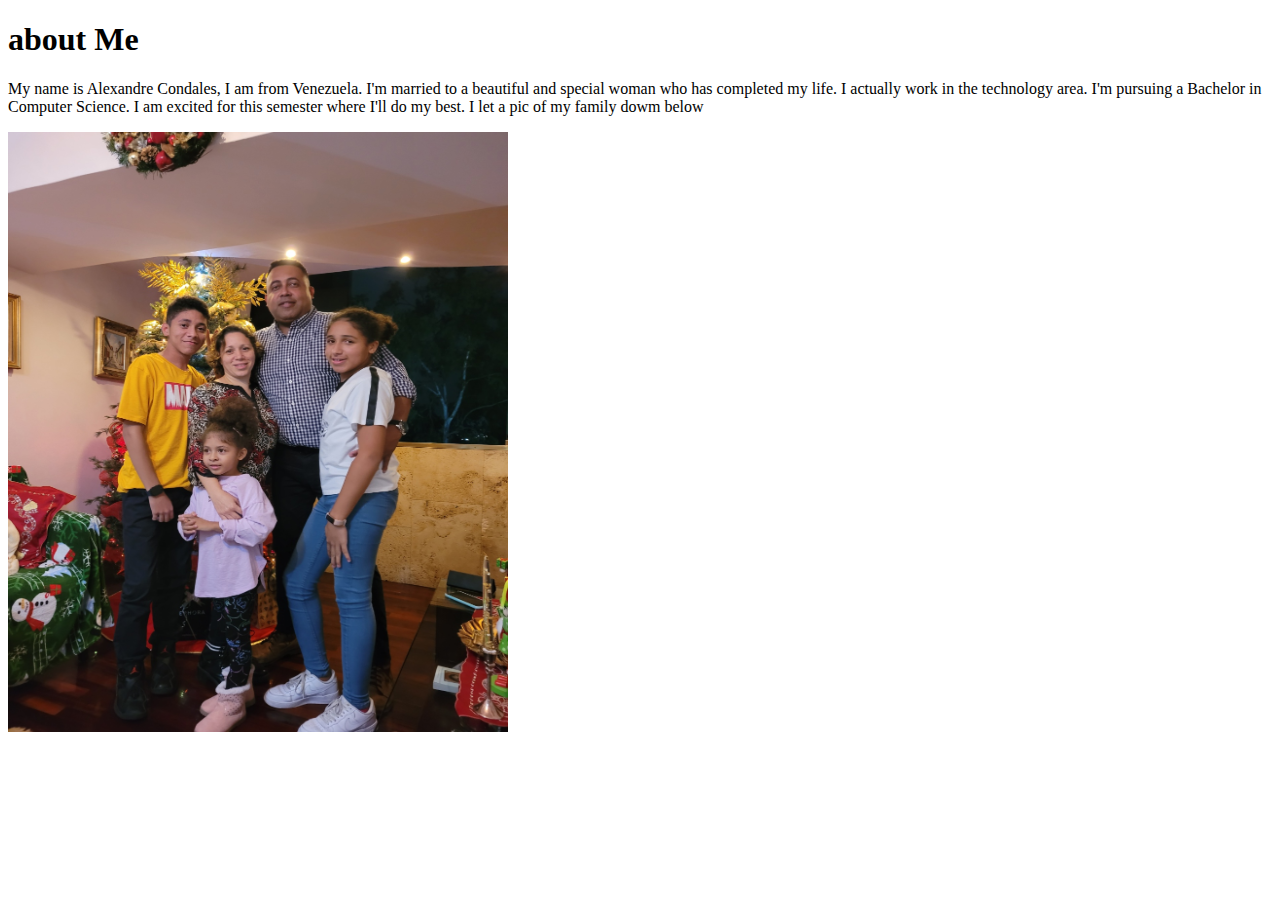
<file: aboutme/index.html>
<!DOCTYPE html>
<html lang="en">
<head>
    <meta charset="UTF-8">
    <meta name="viewport" content="width=<>, initial-scale=1.0">
    <title>About Me</title>
</head>
<body>
  <h1>about Me</h1>  
  <p>My name is Alexandre Condales, I am from Venezuela. I'm married to a beautiful and special woman who has completed my life. I actually work in the technology area. I'm pursuing a Bachelor in Computer Science. I am excited for this semester where I'll do my best.
    I let a pic of my family dowm below</p>
    <img src="images\Navidad2022.jpg" alt="A pic of my family" width="500" height="600">
</body>
</html>
</file>
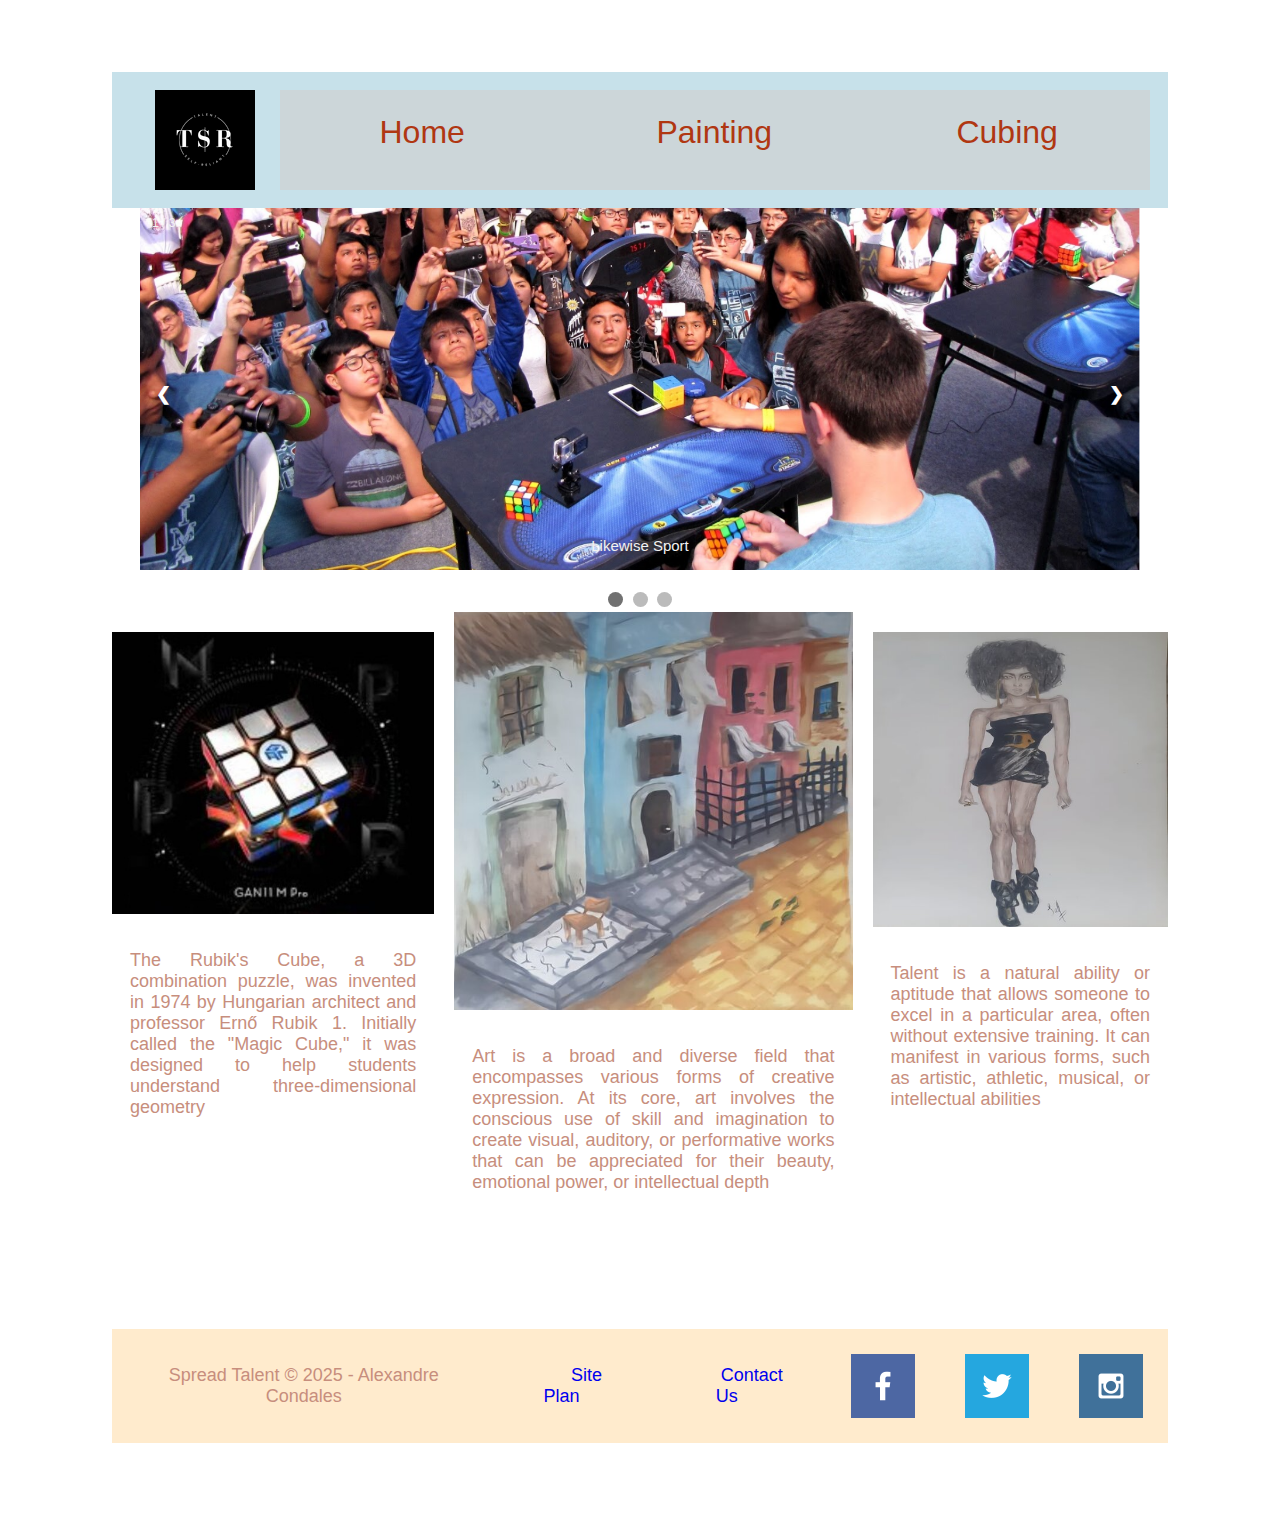
<file: spreadingtalent/index.html>
<!DOCTYPE html>
<html lang="en-us">
    
  <head>
    <meta charset="utf-8">
    <meta name="viewport" content="width=device-width, initial-scale=1.0">
    <title>Spread Talent</title>
    <link type="text/css" rel="stylesheet" href="styles/site-plan.css">
    <style>

</style>
  </head>

  <body>
    <div id="content-str">
    <header>
      <a id="logo-link-tsr" href="index.html"><img src="images/rsz_tsrlogo.png" alt="Logo Spread Talent"></a>
        <nav>
          <a href="index.html">Home</a>
          <a href="painting.html">Painting</a>
          <a href="cubing.html">Cubing</a>
          <!--<a href="contactus.html">Contact Us</a>-->
        </nav>
    </header>
          <!-- Slideshow container -->
<div class="slideshow-container">

<div class="mySlides fade">
  <div class="numbertext">1 / 3</div>
  <img src="images/competition.PNG" style="width:100%">
  <div class="text">Likewise Sport</div>
</div>

<div class="mySlides fade">
  <div class="numbertext">2 / 3</div>
  <img src="images/rsz_1rsz_rsz_1rsz_rsz_fruits.jpg" style="width:100%">
  <div class="text">Art</div>
</div>

<div class="mySlides fade">
  <div class="numbertext">3 / 3</div>
  <img src="images/rsz_1rsz_rsz_1rsz_sky-cube.jpg" style="width:100%">
  <div class="text">Rubik a Culture</div>
</div>

<a class="prev" onclick="plusSlides(-1)">❮</a>
<a class="next" onclick="plusSlides(1)">❯</a>

</div>
<br>

<div style="text-align:center">
  <span class="dot" onclick="currentSlide(1)"></span> 
  <span class="dot" onclick="currentSlide(2)"></span> 
  <span class="dot" onclick="currentSlide(3)"></span> 
</div>
    
          <!--<div id="background"><img class="competition-img" src="images/rsz_competition.png" alt="competition"></div>-->
    <main class="home-grid-tsr">
      <div class="gan-card">
            <img class="card-img" src="images/3X3.jpg" alt="gan">
            <p class="card-paragraph">The Rubik's Cube, a 3D combination puzzle, was invented in 1974 by Hungarian architect and professor Ernő Rubik 1. Initially called the "Magic Cube," it was designed to help students understand three-dimensional geometry </p>
      </div>
        <div class="street-card">
            <img class="card-img" src="images/rsz_street.jpg" alt="strret">
            <p class="card-paragraph">Art is a broad and diverse field that encompasses various forms of creative expression. At its core, art involves the conscious use of skill and imagination to create visual, auditory, or performative works that can be appreciated for their beauty, emotional power, or intellectual depth</p>
        </div>
        <div class="lady-card">
            <img class="card-img" src="images/rsz_ladyinleather.jpg" alt="ladyinleather">
            <p class="card-paragraph">Talent is a natural ability or aptitude that allows someone to excel in a particular area, often without extensive training. It can manifest in various forms, such as artistic, athletic, musical, or intellectual abilities</p>
        </div>
      
    </main>
    </div>
     <footer>
      <p>Spread Talent &copy; 2025 - Alexandre Condales</p>
        <p><a href="site-plan.html">Site Plan</a></p>
        <p><a href="contactus.html">Contact Us</a></p>
        <div class="social">
            <a href="https://facebook.com">
                <img src="images/facebook.png" alt="fb icon">
            </a>
            <a href="https://twitter.com">
                <img src="images/twitter.png" alt="twitter icon">
            </a>
            <a href="https//instagram.com">
                <img src="images/instagram.png" alt="instagram icon">
            </a>
        </div>        
     </footer>
     <script>
      let slideIndex = 1;
showSlides(slideIndex);

// Next/previous controls
function plusSlides(n) {
  showSlides(slideIndex += n);
}

// Thumbnail image controls
function currentSlide(n) {
  showSlides(slideIndex = n);
}

function showSlides(n) {
  let i;
  let slides = document.getElementsByClassName("mySlides");
  let dots = document.getElementsByClassName("dot");
  if (n > slides.length) {slideIndex = 1}
  if (n < 1) {slideIndex = slides.length}
  for (i = 0; i < slides.length; i++) {
    slides[i].style.display = "none";
  }
  for (i = 0; i < dots.length; i++) {
    dots[i].className = dots[i].className.replace(" active", "");
  }
  slides[slideIndex-1].style.display = "block";
  dots[slideIndex-1].className += " active";
}
     </script>
  </body>

</html>
</file>
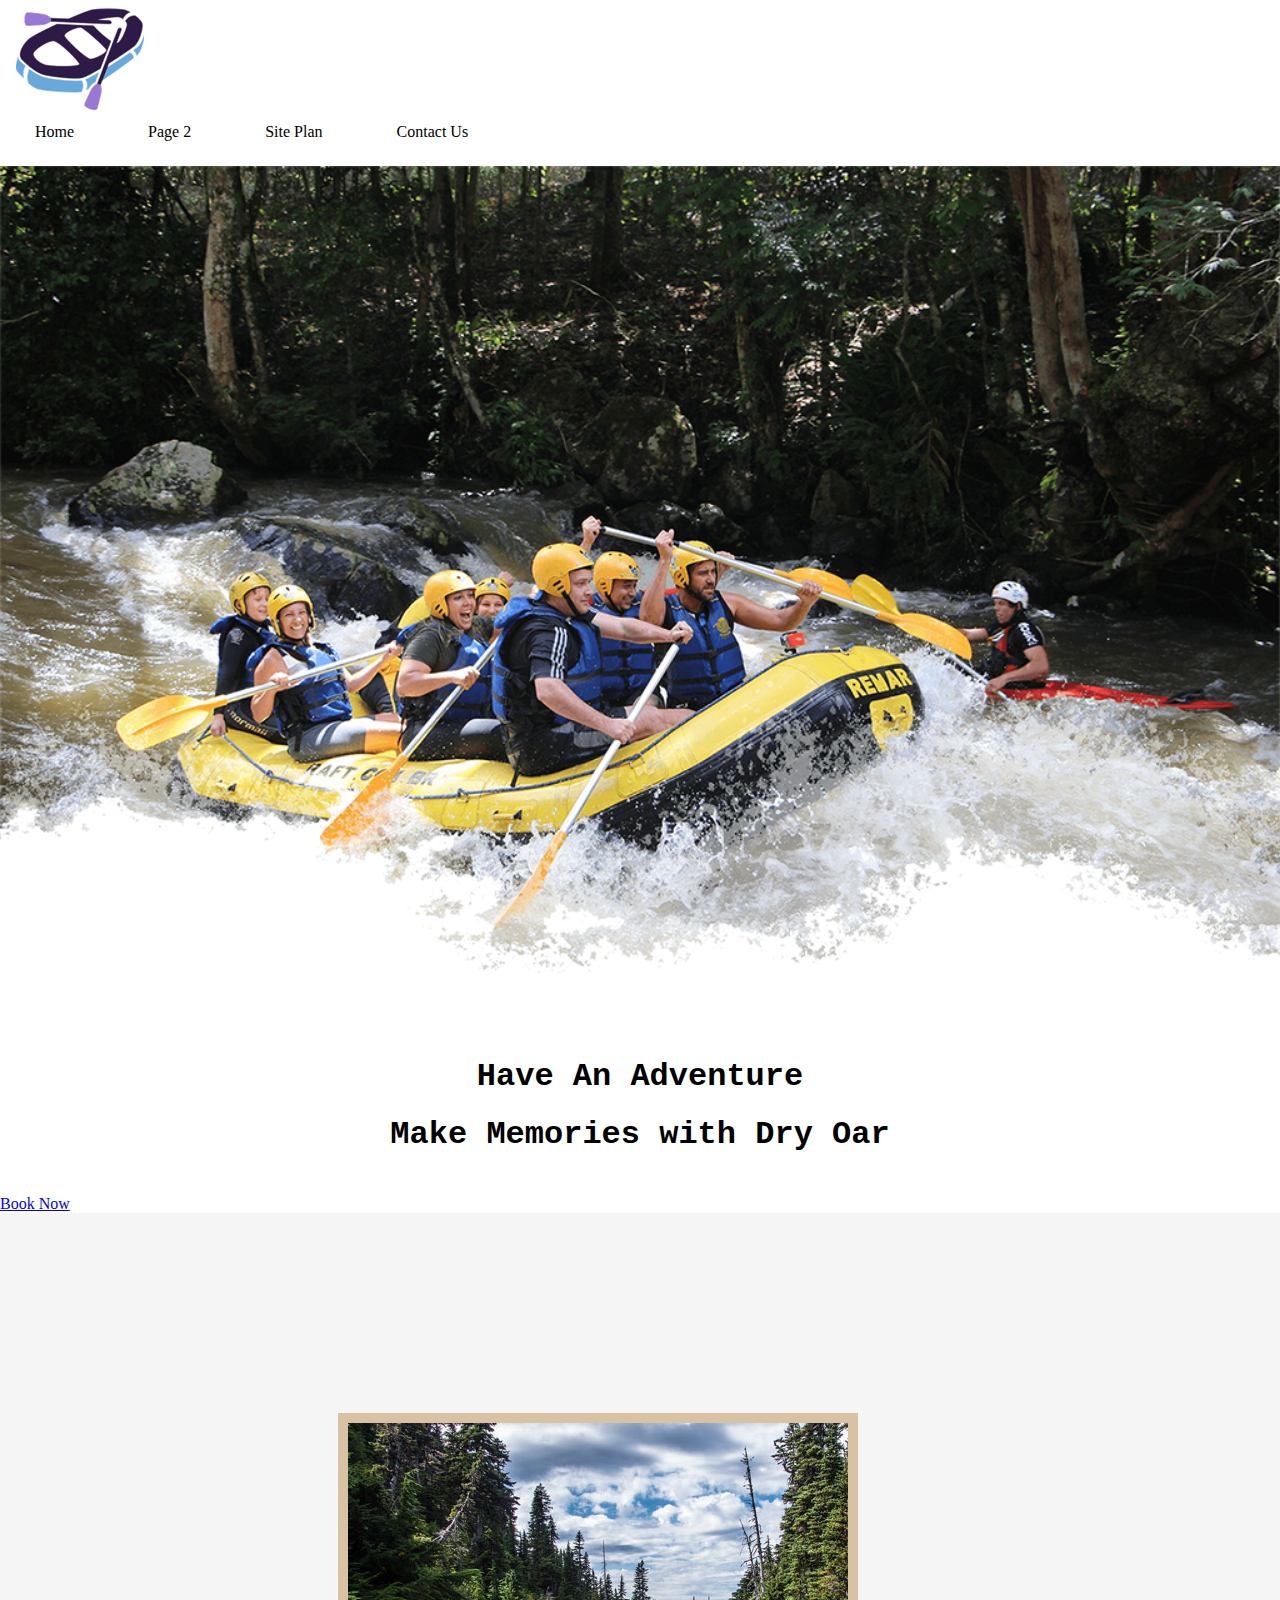
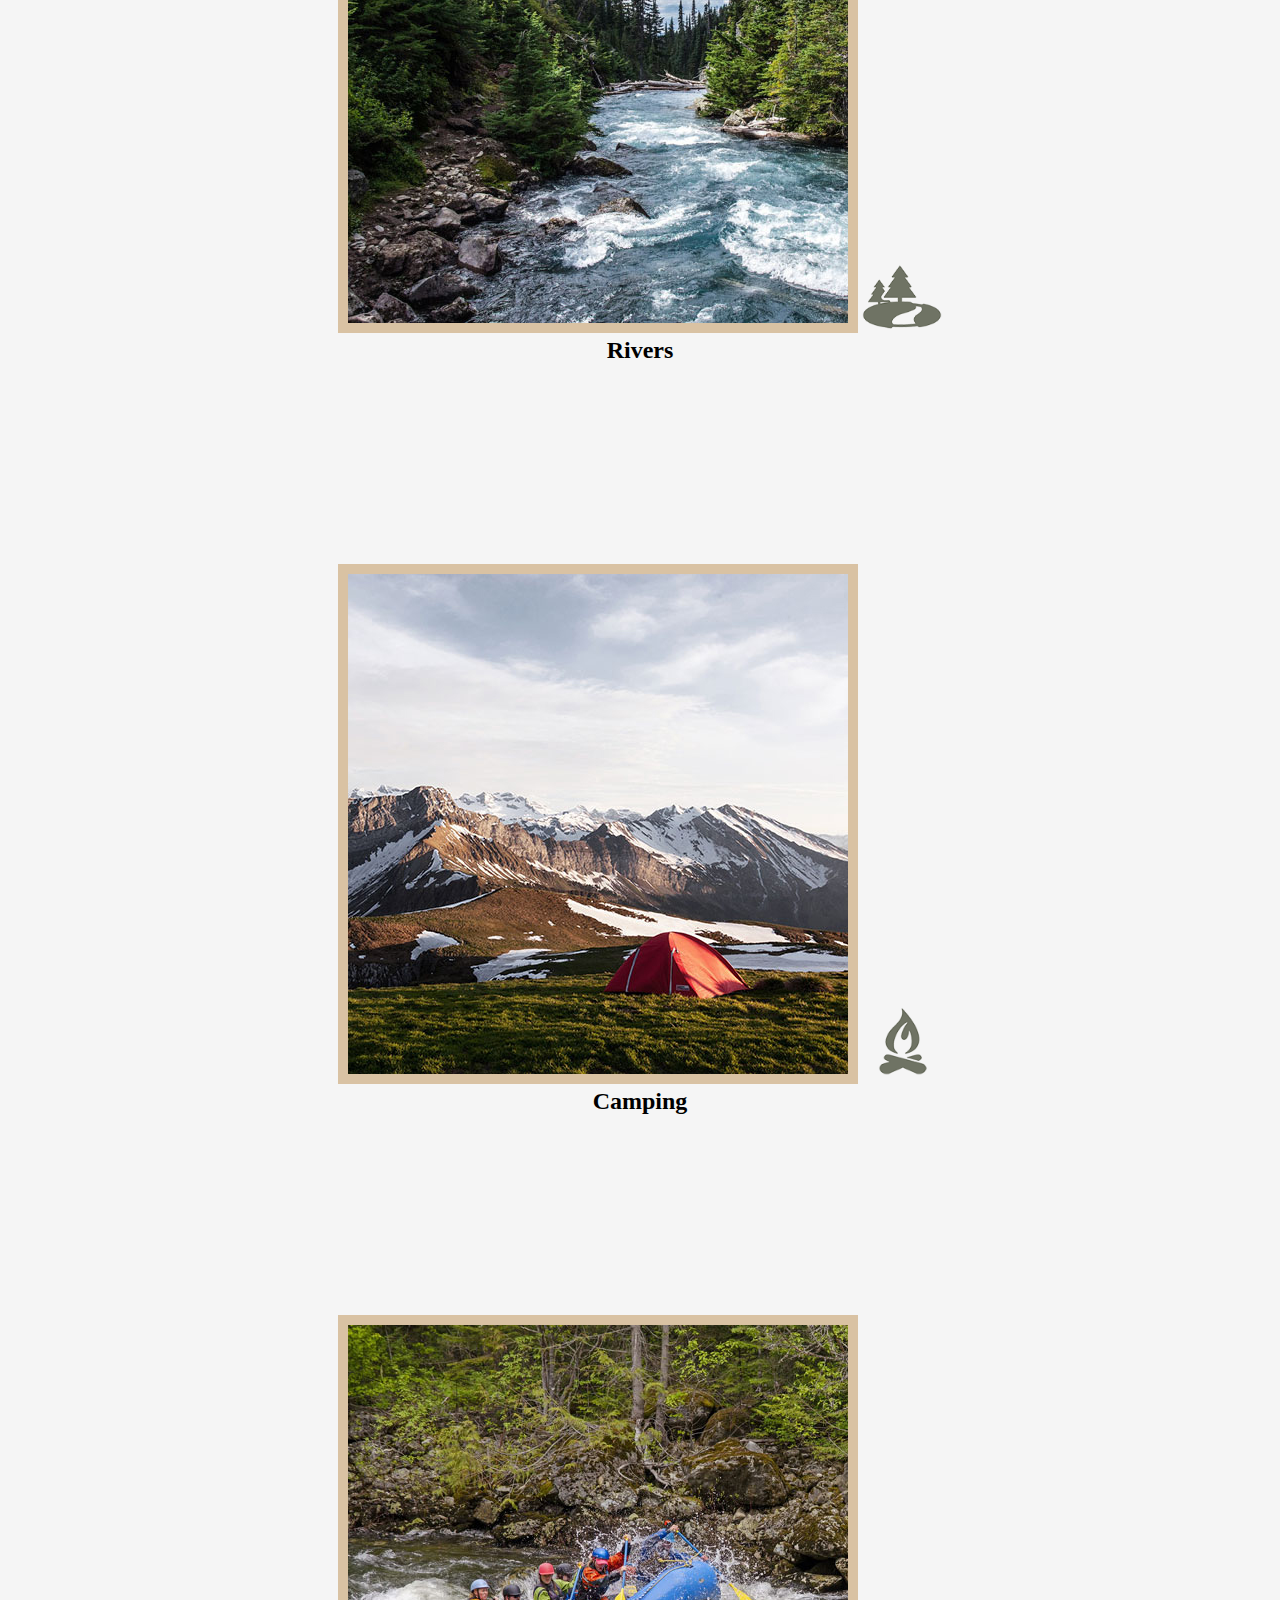
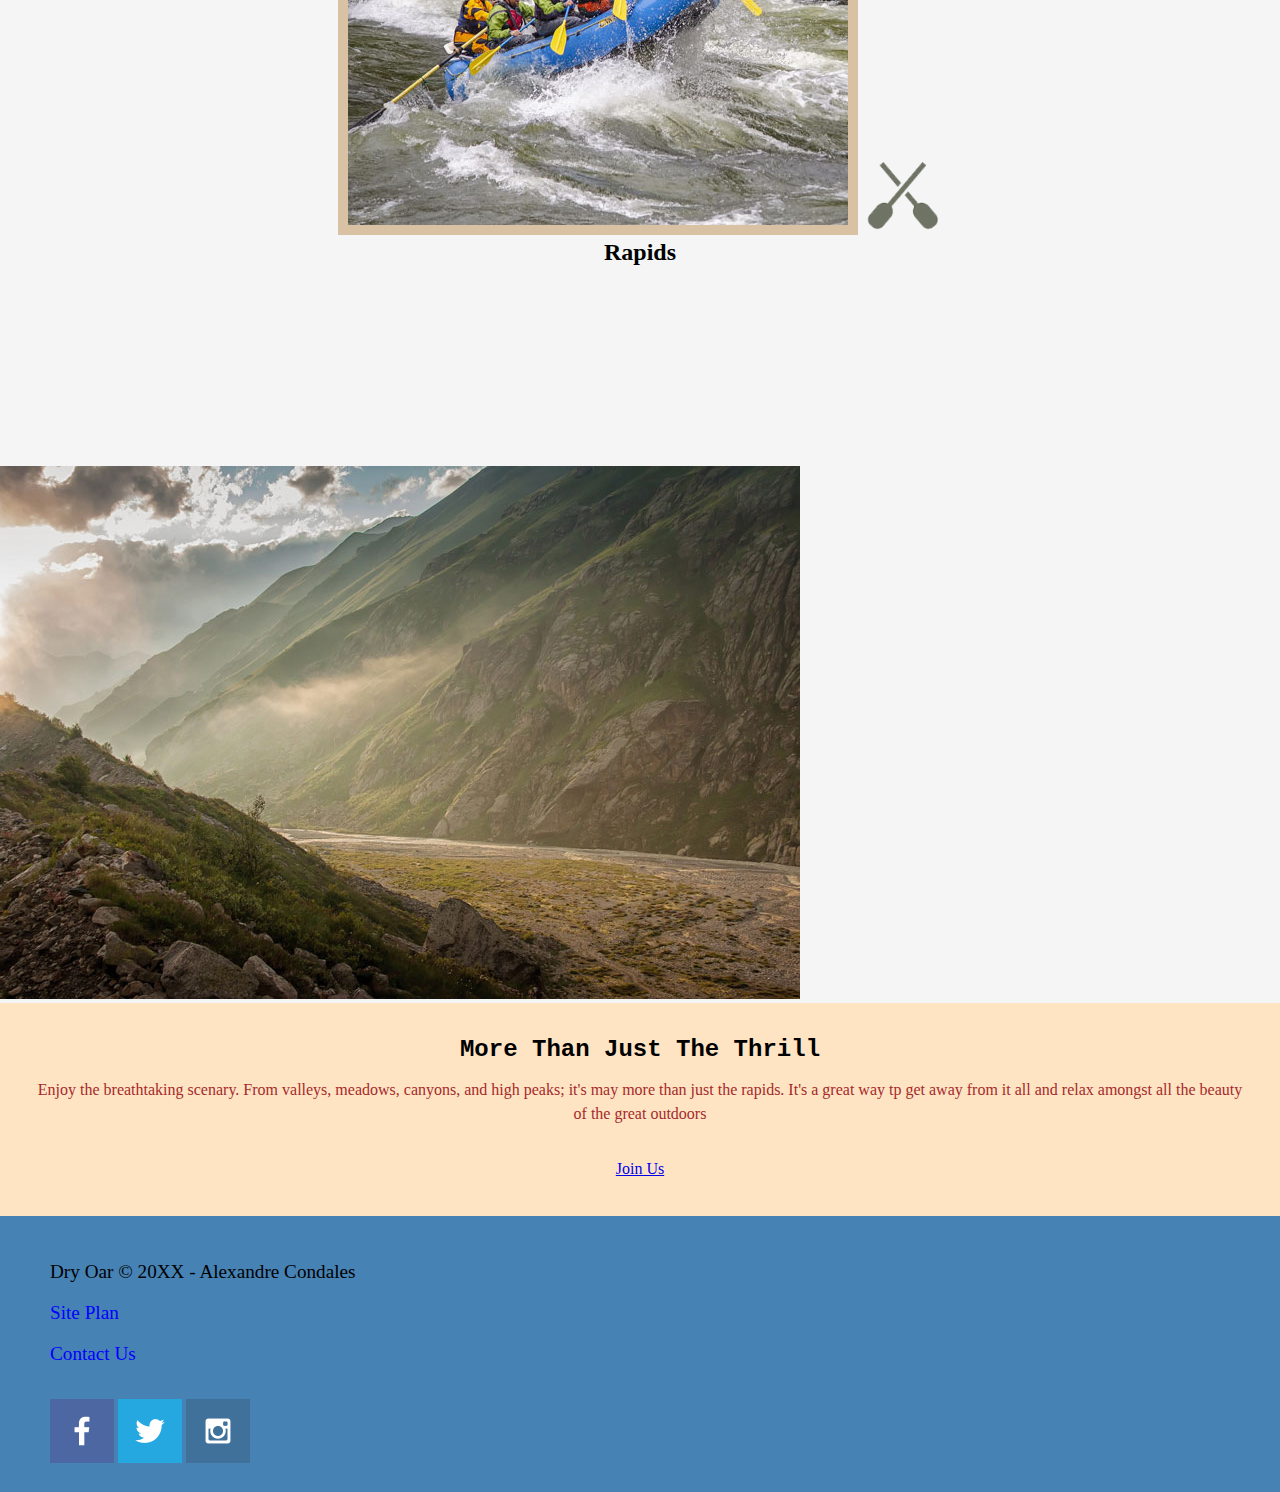
<file: wwr/index.html>
<!DOCTYPE html>
<html lang="en">
<head>
    <link rel="stylesheet" href="styles/style.css">
    <meta charset="UTF-8">
    <meta name="viewport" content="width=device-width, initial-scale=1.0">
    <title>Whitewater Rafting Vacations</title>
</head>
<body>
    <div id="content">
    <header>
        <a href="index.html" id="link_logo">
           <img class="logo" src="images/purpleraft.png" alt="dry Oar logo">
        </a>
        <nav>
            <a href="index.html">Home</a>
            <a href="#">Page 2</a>
            <a href="site-plan-rafting.html">Site Plan</a>
            <a href="contactus.html">Contact Us</a>
        </nav>
        <div id="hero">
            <div id="hero-box">
                <img id="hero-img" src="images/hero.png" alt="People enjoying rafting">
        <!--<section id="hero-msg">-->
            <h1 class="home-title">Have An Adventure</h1>
            <h4 class="home-title">Make Memories with Dry Oar </h4>
            </div>
        </div>    
        
            <div class="botton-box">
                <a class="book" href="contactus.html">Book Now</a>
            </div>
           
    </header>     
    </div>      
    <main class="home-grid">
                <section class="rivers-card">
                    <img class="card-img" src="images/rivers.jpg" alt="river in forest">
                    <img class="icon" src="images/river_icon.png" alt="river icon">
                    <h2>Rivers</h2>
                </section>
                <section class="camping-card">
                    <img class="card-img" src="images/camping.jpg" alt="tent in mountains">
                    <img class="icon" src="images/fire_icon.png" alt="fire icon">
                    <h2>Camping</h2>
                </section>
                <section class="rapids-card">
                    <img class="card-img" src="images/rapids.jpg" alt="rafting boat">
                    <img class="icon" src="images/oars.png" alt="oars icon">
                    <h2>Rapids</h2>
                </section>
                <div id="background"></div>
                <img class="mountains" src="images/mountains.jpg" alt="Misty mountains">
                <section class="msg">
                    <h2>
                      More Than Just The Thrill</h2>
                    <p>Enjoy the breathtaking scenary. From valleys, meadows, canyons, and high peaks; it's may more than just the rapids. It's a great way tp get away from it all and relax amongst all the beauty of the great outdoors</p>
                    <a class="join" href="rivers.html">Join Us</a>
                </section>
            </main>
          
            <footer>
                <p>Dry Oar &copy; 20XX - Alexandre Condales</p>
                <p><a href="site-plan-rafting.html">Site Plan</a></p>
                <p><a href="contactus.html">Contact Us</a></p>
                <div class="social">
                    <a href="https://facebook.com" target="_blank"><img src="images/facebook.png" alt="fb icon"></a>
                    <a href="https://twitter.com" target="_blank"><img src="images/twitter.png" alt="twitter icon"></a>
                    <a href="https://instagram.com" target="_blank"><img src="images/instagram.png" alt="instagram icon"></a>
                </div>
            </footer>
        
        
    
    <!--</div>-->   
</body>
</html>
</file>
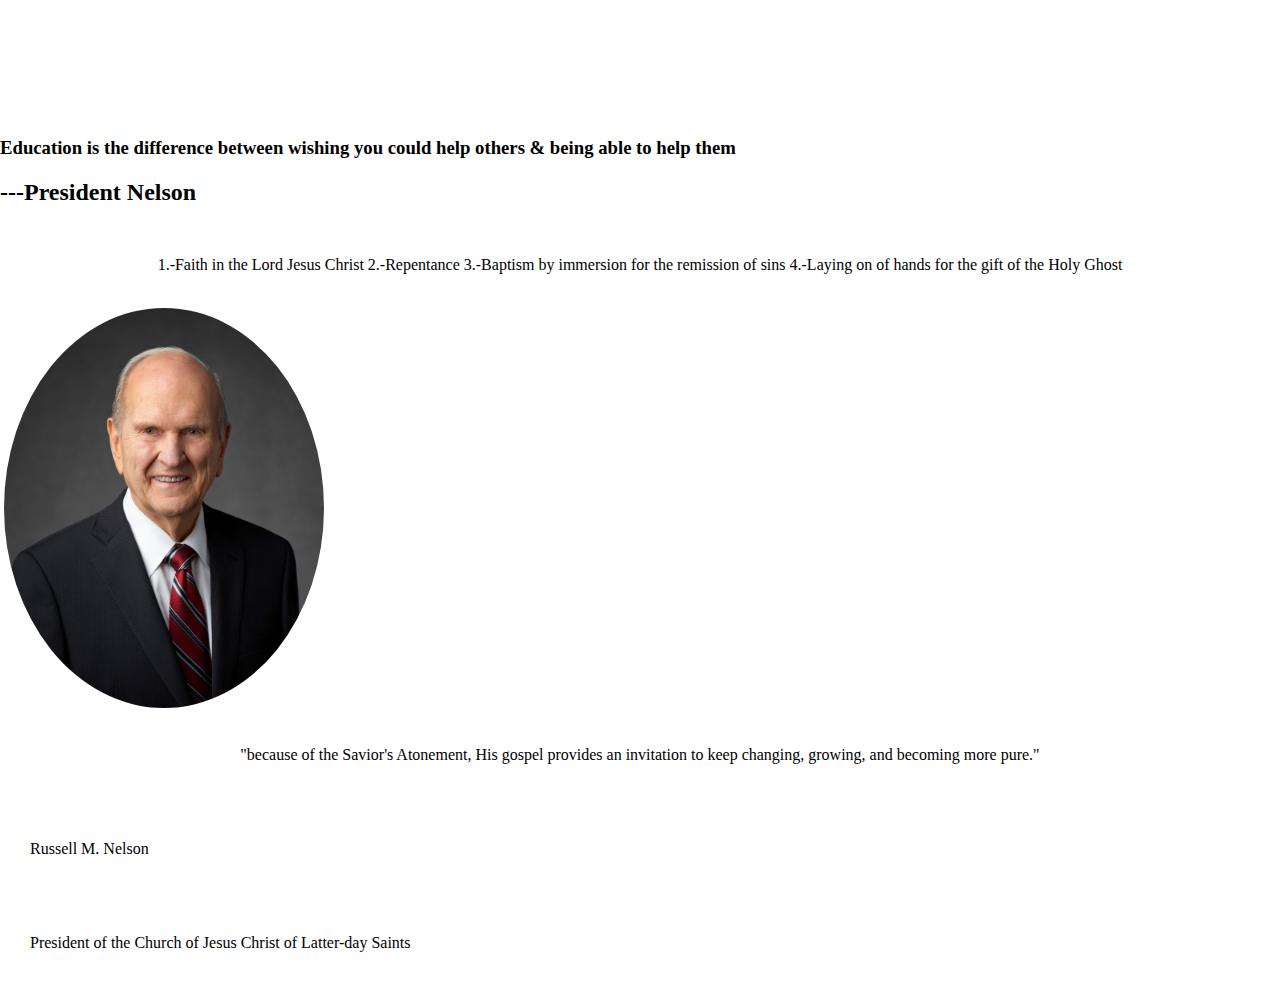
<file: byui.html>
<!DOCTYPE html>
<html lang="en">
<head>
    <meta charset="UTF-8">
    <meta name="viewport" content="width=device-width, initial-scale=1.0">
    <title>Document</title>
    <link rel="stylesheet" href="styles/styles.css">
</head>
<body>
    <main>
    
    <h1>EDUCATION</h1>
    <h3>Education is the difference between wishing you could help others & being able to help them</h3>
    <h2>---President Nelson</h2>
    <p>1.-Faith in the Lord Jesus Christ
       2.-Repentance
       3.-Baptism by immersion for the remission of sins
       4.-Laying on of hands for the gift of the Holy Ghost</p>
    <img src="images/russell_nelson.jpeg" alt="Russell Nelson">
    <div>
        <p>"because of the Savior's Atonement, His gospel provides an invitation to keep changing, growing, and becoming more pure."</p>
    </div>
   </main>
   <footer>
    <p>Russell M. Nelson</p>
    <p>President of the Church of Jesus Christ of Latter-day Saints</p>
   </footer>
</body>
</html>
</file>
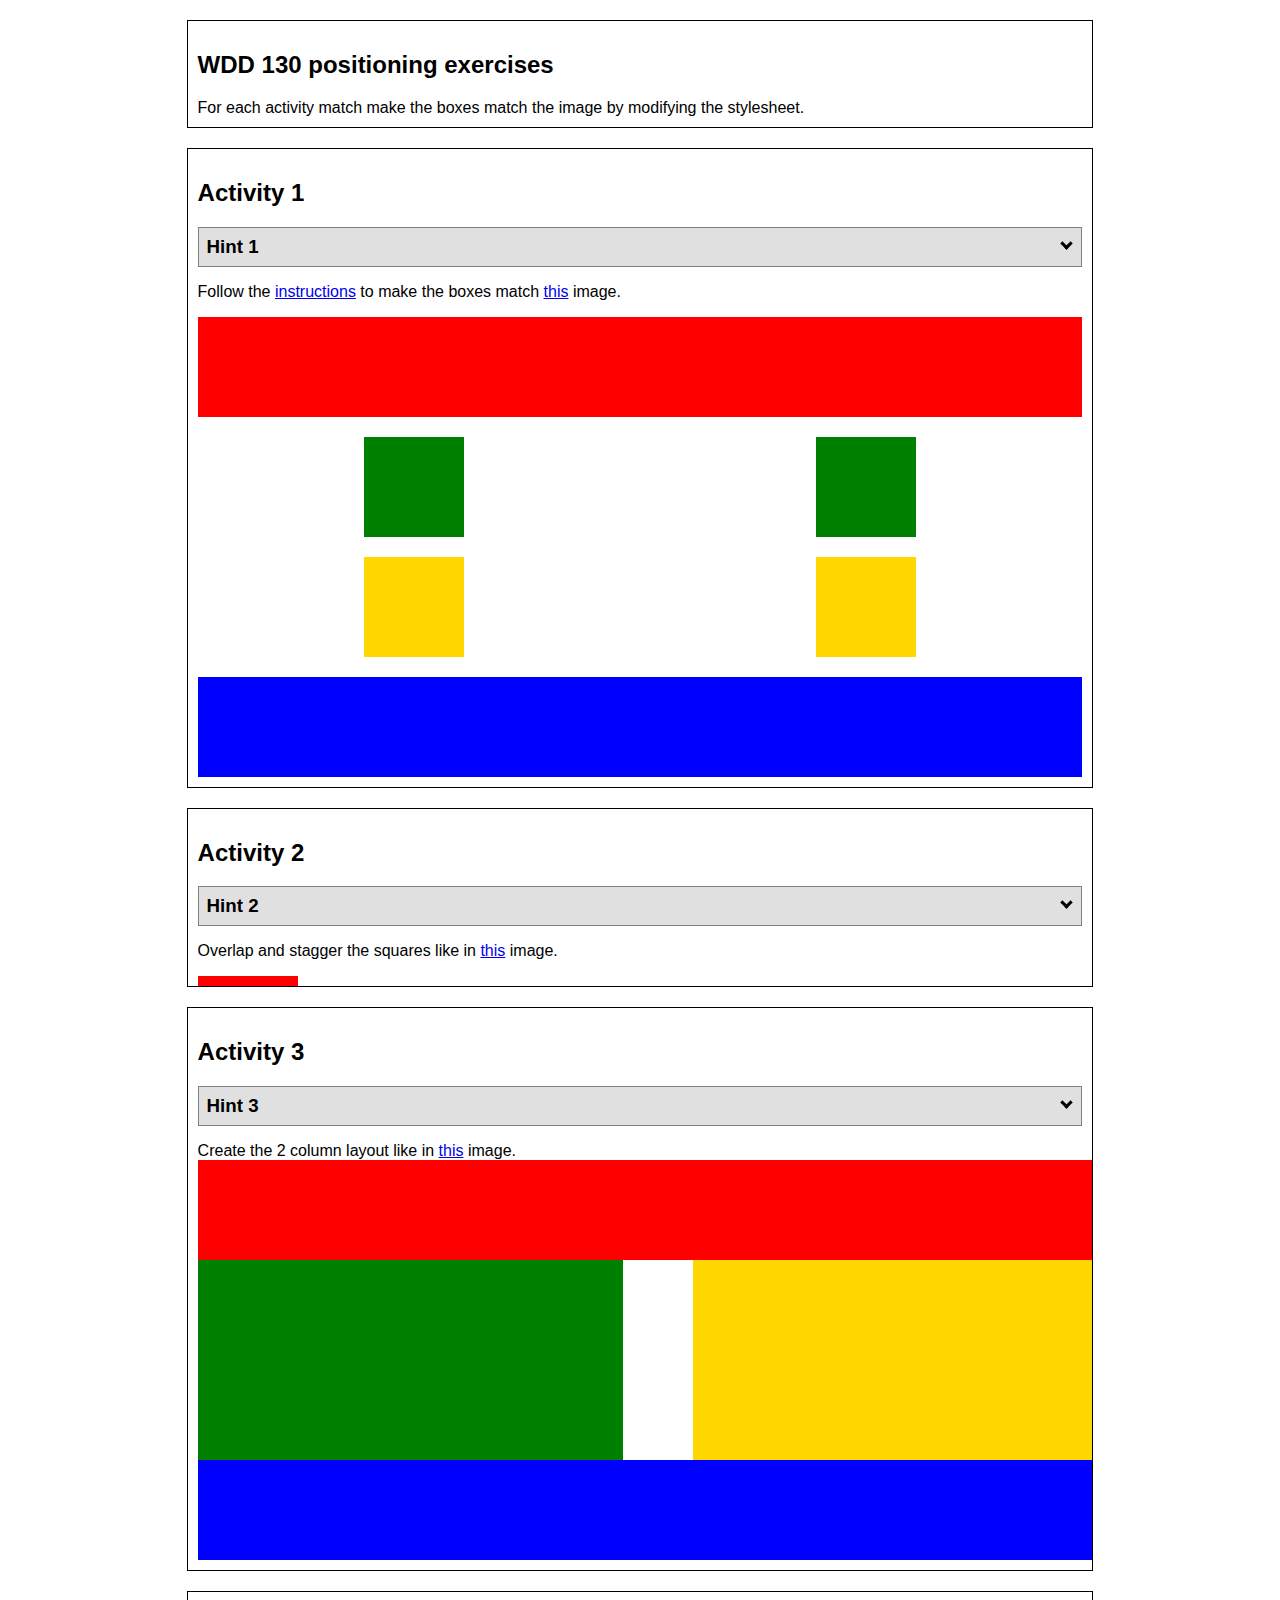
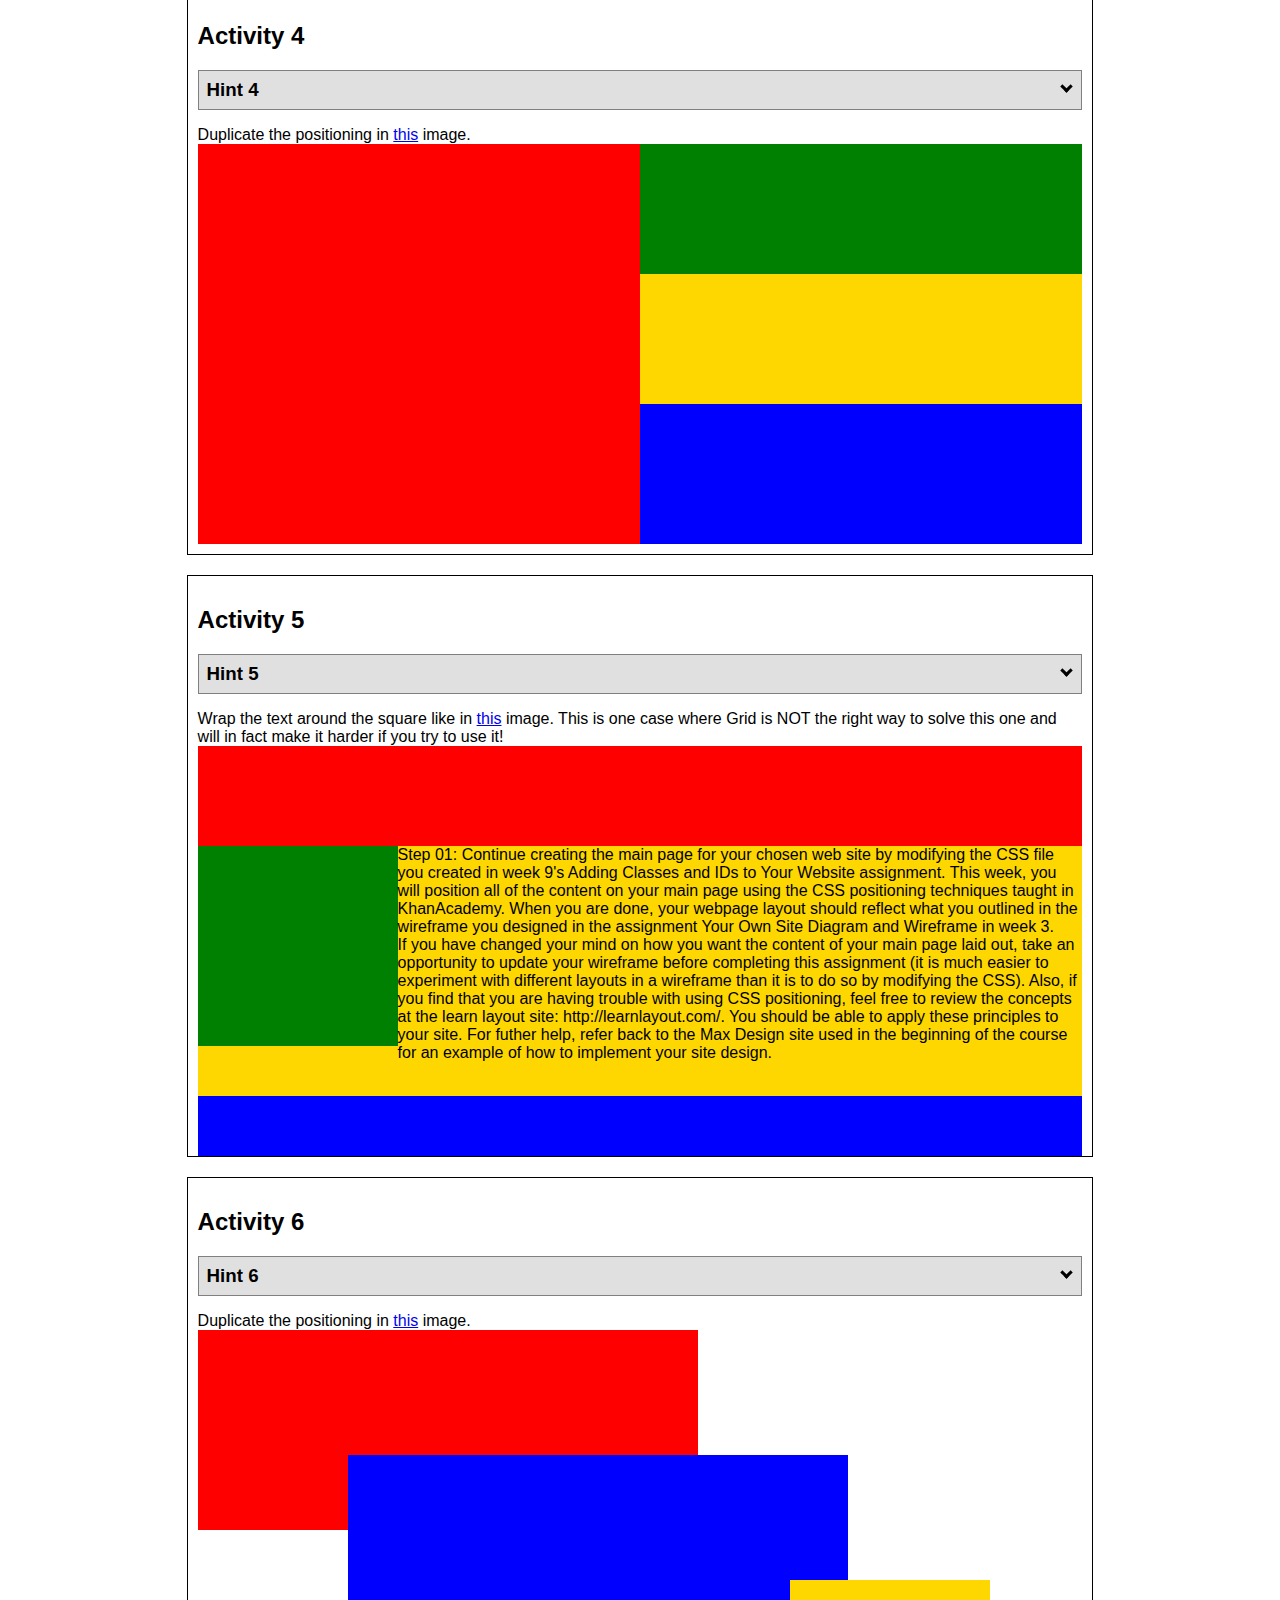
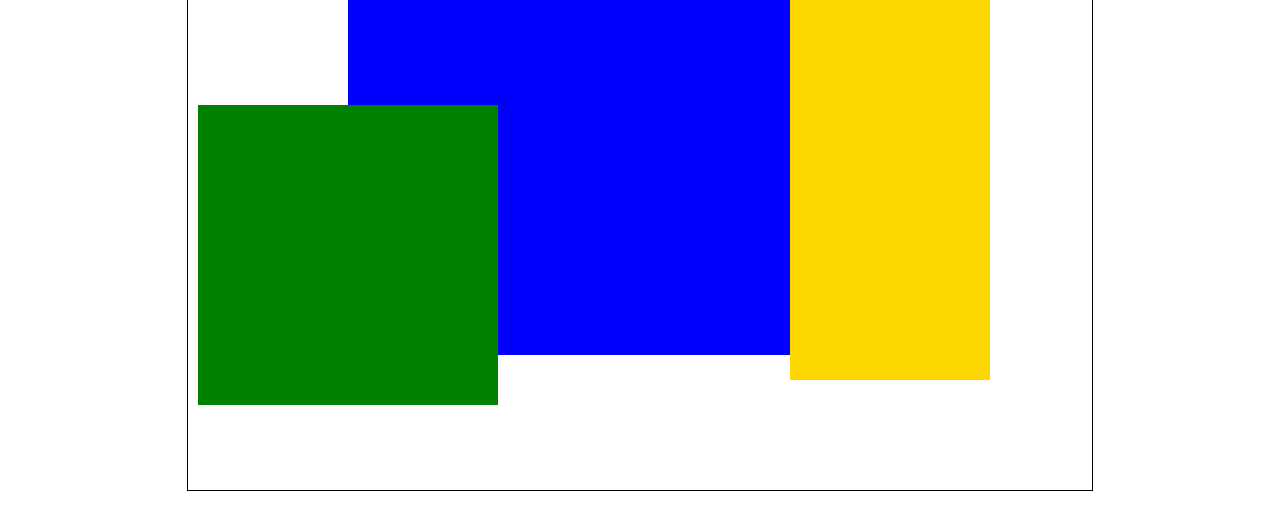
<file: positioning.html>
<!DOCTYPE html>
<html lang="en">
  <head>
    <!-- HTML - Name: positioning.html -->
    <title>Positioning Activity</title>
    <link rel="stylesheet" type="text/css" href="positionstyles.css" />
  </head>
  <body>
    <div class="activity">
      <h2>WDD 130 positioning exercises</h2>
      For each activity match make the boxes match the image by modifying the stylesheet.</div>
    <div class="activity">
      <h2>Activity 1</h2>
      <section class="hint"><input type="checkbox" ><i></i> <h3>Hint 1</h3><div><p>Check out the <a href="https://byui-wdd.github.io/wdd130/activities/w06-css-positioning.html" target="_blank">activity instructions</a> in Ilearn!</p></div></section>
      <p>Follow the <a href="https://byui-wdd.github.io/wdd130/activities/w06-css-positioning.html" target="_blank">instructions</a> to make the boxes match  <a href="https://byui-wdd.github.io/wdd130/images/example1.png" target="_blank">this</a> image.</p>
      <div class="content1" >
        <div class="red1" ></div>
        <div class="green1" ></div>
        <div class="green1" ></div>
        <div class="yellow1"></div>
        <div class="yellow1"></div>
        <div class="blue1"></div>
      </div>
    </div>
    <div class="activity">
      <h2>Activity 2</h2>
      <section class="hint"><input type="checkbox" > <h3>Hint 2</h3><i></i><div>
      <ul>
      <li>grid-template-columns: 50px 50px 50px 50px 50px </li></ul></div></section>
      <p>Overlap and stagger the squares like in <a href="https://byui-wdd.github.io/wdd130/images/example2.png" target="_blank">this</a> image.</p>
      <div class="content2" >
        <div class="red2" ></div>
        <div class="green2" ></div>
        <div class="yellow2"></div>
        <div class="blue2"></div>
      </div>
    </div>
    <div class="activity">
      <h2>Activity 3</h2>
      <section class="hint"><input type="checkbox" > <h3>Hint 3</h3><i></i><div><p>This one is going to be best solved with CSS Grid. Remember to make the boxes the right width first...then start moving them around. </p><h4>Properties used:</h4><ul><li>display:grid;</li><li>grid-template-columns:</li><li>grid-column-gap:</li>
        <li>grid-column:</li>  </ul></div></section>
      Create the 2 column layout like in <a href="https://byui-wdd.github.io/wdd130/images/example3.png" target="_blank">this</a>  image.
      <div class="content3" >
        <div class="red3" ></div>
        <div class="green3" ></div>
        <div class="yellow3"></div>
        <div class="blue3"></div>
      </div>
    </div>
    <div class="activity">
      <h2>Activity 4</h2>
      <section class="hint"><input type="checkbox" > <h3>Hint 4</h3><i></i><div><p>For the others we have been primarily concerned with width. For this one you will need to adjust height as well. </p><h4>Properties used:</h4><ul><li>display:grid;</li><li>grid-template-columns:</li><li>grid-row:</li></ul></div></section>
      Duplicate the positioning in <a href="https://byui-wdd.github.io/wdd130/images/example4.png" target="_blank">this</a> image. 
      <div class="content4" >
        <div class="red4" ></div>
        <div class="green4" ></div>
        <div class="yellow4"></div>
        <div class="blue4"></div>
      </div>
    </div>

    <div class="activity">
      <h2>Activity 5</h2>
      <section class="hint"><input type="checkbox" > <h3>Hint 5</h3><i></i><div><p>Grid is <strong>not</strong> the right way to do this.  In fact there is only one way to really do that...and that is with float. Remember that we float the thing we want the text to wrap around.  Also remember to start by making all the shapes the right size and shape.</p><h4>Properties used:</h4><ul><li>float: left;</li></ul></div></section>
      Wrap the text around the square like in <a href="https://byui-wdd.github.io/wdd130/images/example5.png" target="_blank">this</a> image. This is one case where Grid is NOT the right way to solve this one and will in fact make it harder if you try to use it!
      <div class="content5" >
        <div class="red5" ></div>
        <div class="green5" ></div>
        <div class="yellow5">Step 01: Continue creating the main page for your chosen web site by modifying the CSS file you created in week 9's Adding Classes and IDs to Your Website assignment. This week, you will position all of the content on your main page using the CSS positioning techniques taught in KhanAcademy. When you are done, your webpage layout should reflect what you outlined in the wireframe you designed in the assignment Your Own Site Diagram and Wireframe in week 3. <br />
          If you have changed your mind on how you want the content of your main page laid out, take an opportunity to update your wireframe before completing this assignment (it is much easier to experiment with different layouts in a wireframe than it is to do so by modifying the CSS). Also, if you find that you are having trouble with using CSS positioning, feel free to review the concepts at the learn layout site: http://learnlayout.com/. You should be able to apply these principles to your site. For futher help, refer back to the Max Design site used in the beginning of the course for an example of how to implement your site design.</div>
        <div class="blue5"></div>
      </div>
    </div>
    <div class="activity">
      <h2>Activity 6</h2>
      <section class="hint"><input type="checkbox" > <h3>Hint 6</h3><i></i><div><p>This one is all about visualizing the grid behind the layout. If you are having a hard time doing that first: all the sizes are even multiples of 100, and second here is another example with the lines drawn: <a href="https://byui-wdd.github.io/wdd130/images/example6-hint.png" target="_blank">example 6 with lines</a>. For this one you will find it easiest if you use px for the column width. You can also use <kbd>z-index</kbd> to control the element layering.    </p><h4>Properties used:</h4><ul><li>display:grid;</li><li>grid-template-columns:</li><li>grid-column:</li><li>grid-row:</li><li><a href="https://www.w3schools.com/cssref/pr_pos_z-index.asp" target="_blank">z-index:</a></li></ul></div></section>
      Duplicate the positioning in <a href="https://byui-wdd.github.io/wdd130/images/example6.png" target="_blank">this</a> image.
      <div class="content6" >
        <div class="red6" ></div>
        <div class="green6" ></div>
        <div class="yellow6"></div>
        <div class="blue6"></div>
      </div>
    </div>
  </body>
</html>
</file>
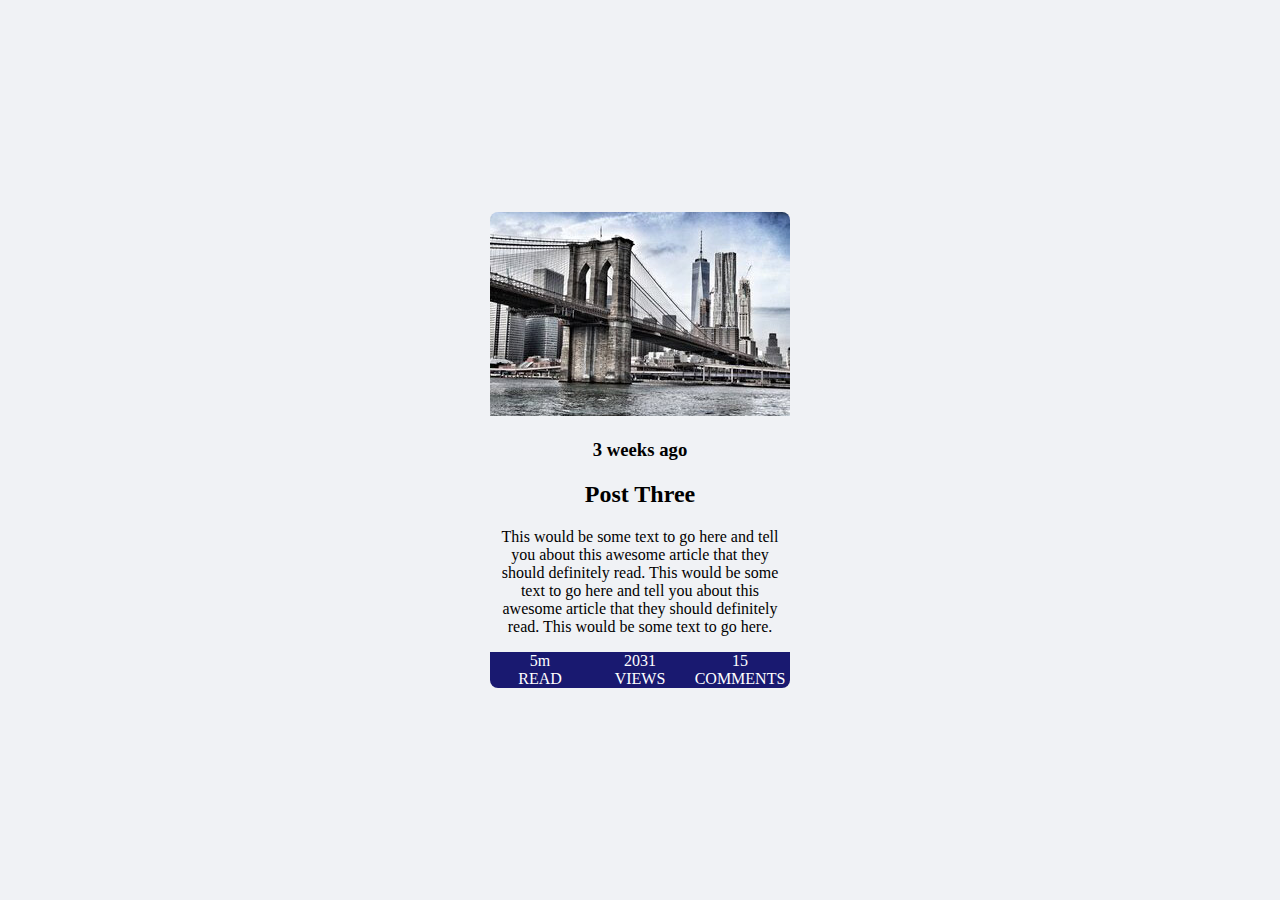
<file: post_three_w09.html>
<!DOCTYPE html>
<html lang="en">
<head>
    <meta charset="UTF-8">
    <meta name="viewport" content="width=device-width, initial-scale=1.0">
    <title>Post Three</title>
    <link rel="stylesheet" type="text/css" href="post_three.css"/>
</head>
<body>
    <div class="post_card">
        <div class="post_image">
            <img src="images/bridge.jpg" alt="bridge">
        </div>
        <div class="text">
            <h3>3 weeks ago</h3>
            <h2>Post Three</h2>
        </div>
        <div>    
            <p>This would be some text to go here and tell you about this awesome article that they should definitely read. This would be some text to go here and tell you about this awesome article that they should definitely read. This would be some text to go here.</p>
        </div>
    <div class="bottom">
        <div class="background">    
            <div class="colum1">
                <span>5m</span>    
            </div>
            <div>
                <span>READ</span>
            </div>
            <div class="colum2">
                <span>2031</span>    
            </div>
            <div>
                <span>VIEWS</span>
            </div>
            <div class="colum3">
                <span>15</span>   
            </div>
            <div>
                <span>COMMENTS</span>
            </div>
        </div>
    </div>    
    </div>
    
</body>
</html>
</file>
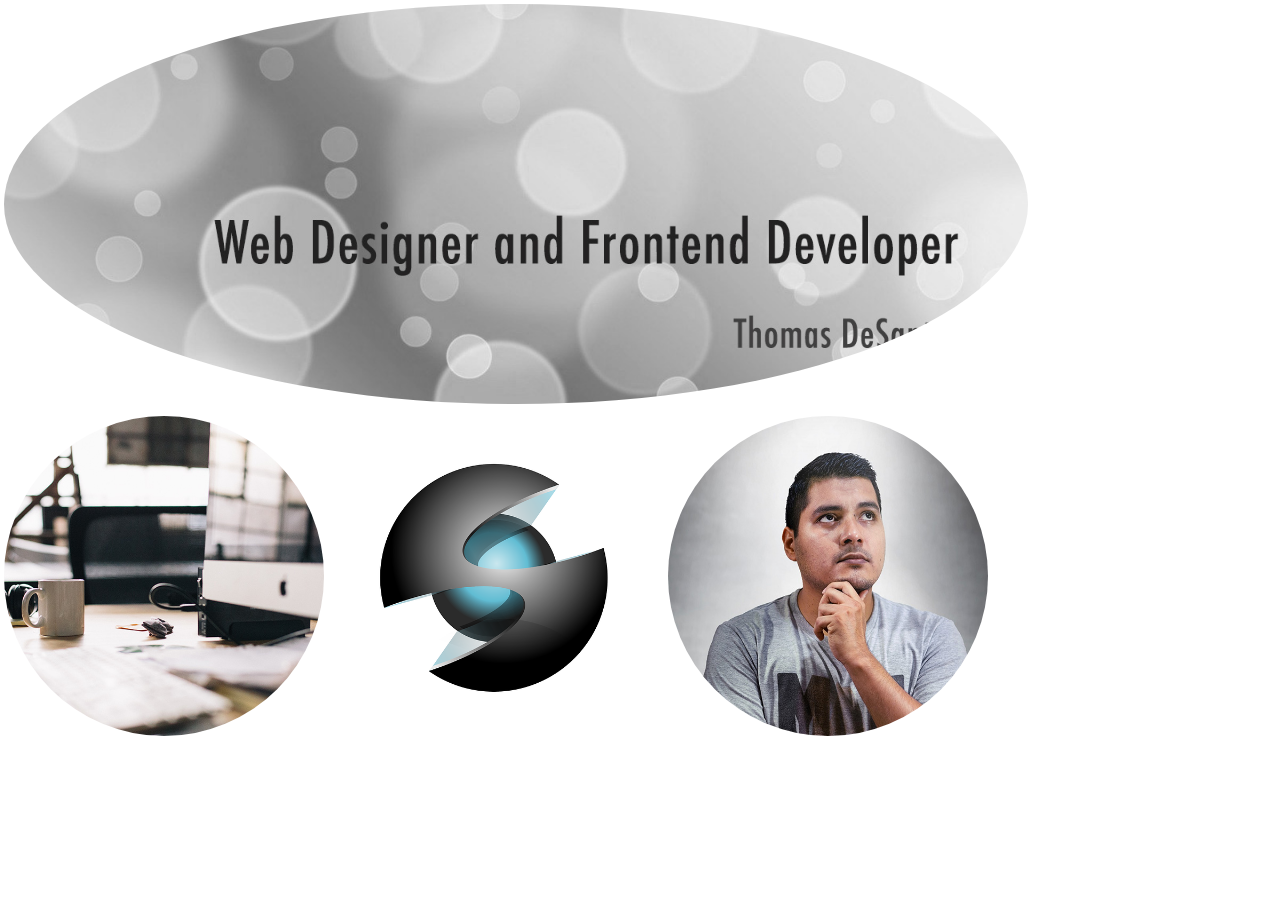
<file: practicecss.html>
<!DOCTYPE html>
<html>
<head>
    <title>Graphic Design</title>
    <link rel="stylesheet" href="styles/styles.css">
</head>
<body>
    <header>
        <!--<nav>
            <a id="active" href="byui.html">Home</a>
            <a href="https://www.churchofjesuschrist.org">Church of Jesus Christ</a>
            <a href="https://www.churchofjesuschrist.org/temples">Temples</a>
            <a href="https://www.churchofjesuschrist.org/study/scriptures">Scriptures</a>
        </nav>-->
    </header>
    <main>
        <!--<h1>Brigham Young University Idaho</h1>-->
        <img id="imgsolo" src="images/circles.jpg">
        <div class="back"></div>
      <li>
        <img class="img1"  src="images/desk.jpg">
        <img class="img2" src="images/graphic.png">
        <img class="img3"  src="images/person.jpg">
      </li>

        <!--<p>BYU-Idaho is a comfortable place to learn and grow as a disciple of Jesus Christ because students, faculty, and employees share a commitment to live the gospel.</p>-->
    </main>
   <!-- <footer>
        <p>My Web Page 20XX &copy</p>
    </footer>-->
</body>
</html>
</file>
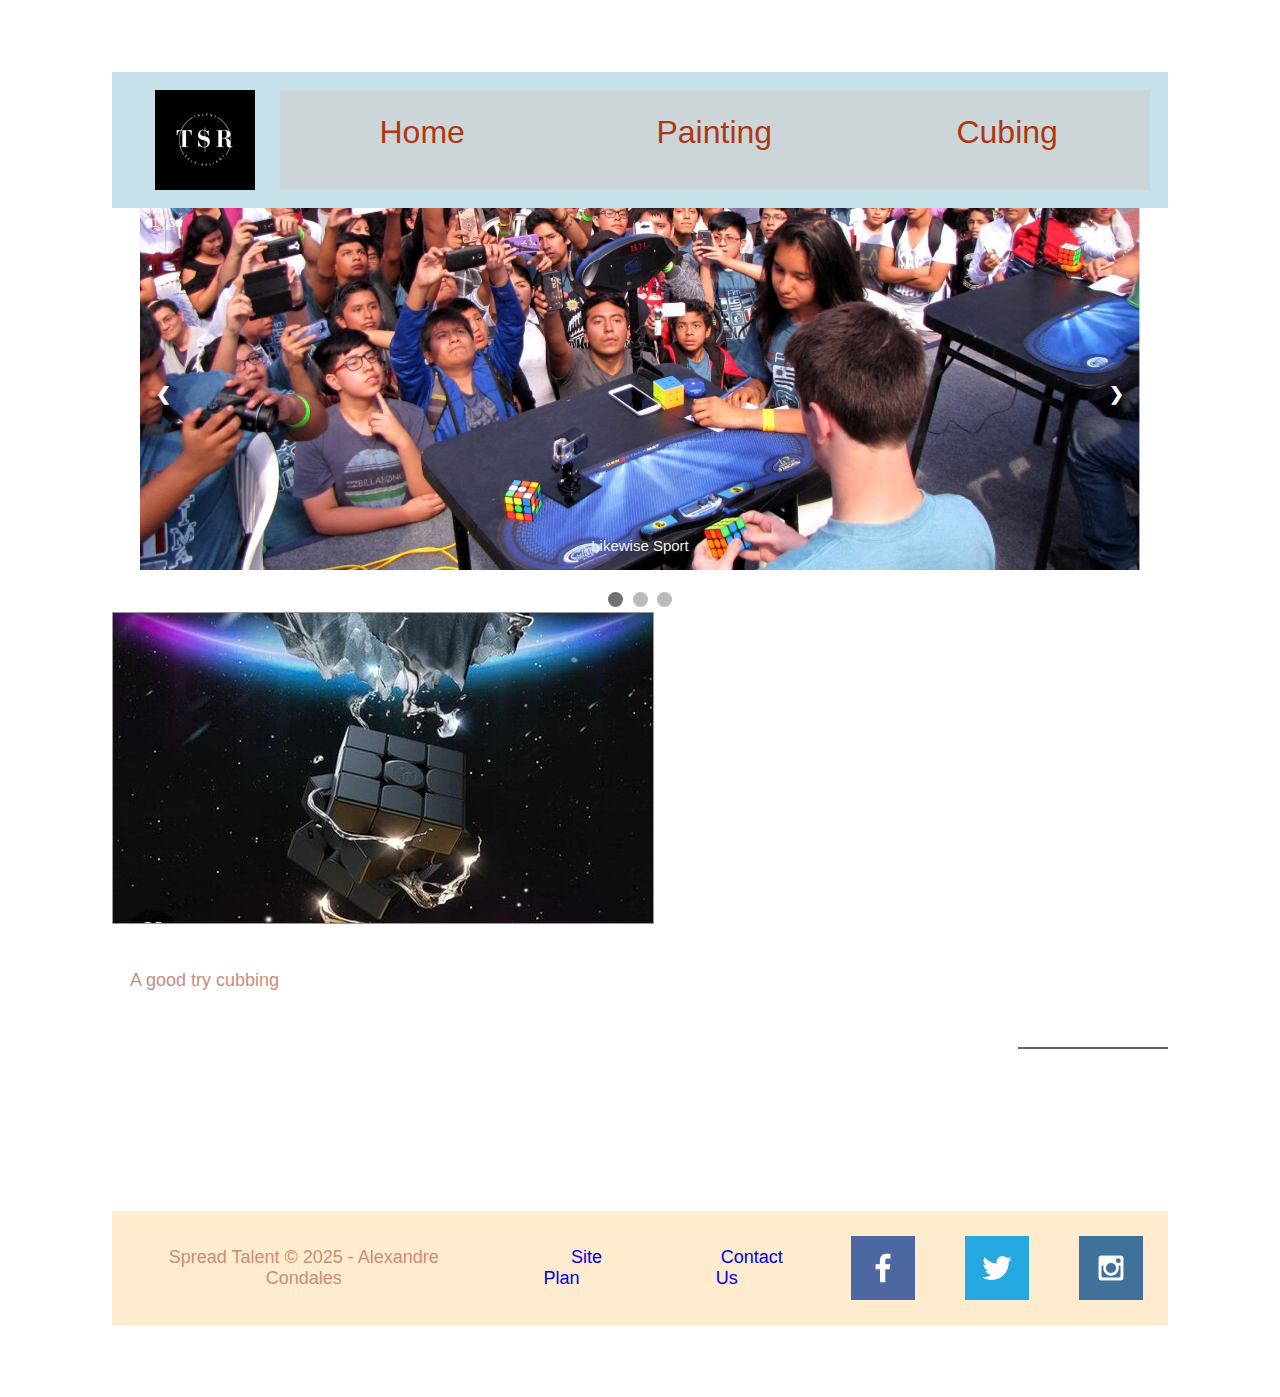
<file: spreadingtalent/cubing.html>
<!DOCTYPE html>
<html lang="en">
<head>
    <meta charset="UTF-8">
    <meta name="viewport" content="width=device-width, initial-scale=1.0">
    <title>Document</title>
    <link type="text/css" rel="stylesheet" href="styles/site-plan.css">
    <style>
        
    </style>

</head>
<body>
    <div id="content-str-cubing">
        <header>
        <a id="logo-link-tsr" href="index.html"><img src="images/rsz_tsrlogo.png" alt="Logo Spread Talent"></a>
          <nav>
          <a href="index.html">Home</a>
          <a href="painting.html">Painting</a>
          <a href="cubing.html">Cubing</a>
          <!--<a href="contactus.html">Contact Us</a>-->
        </nav>
        </header>
    </div>
         <!-- Slideshow container -->
<div class="slideshow-container">

<div class="mySlides fade">
  <div class="numbertext">1 / 3</div>
  <img src="images/competition.PNG" style="width:100%">
  <div class="text">Likewise Sport</div>
</div>

<div class="mySlides fade">
  <div class="numbertext">2 / 3</div>
  <img src="images/rsz_1rsz_rsz_1rsz_sky-cube.jpg" style="width:100%">
  <div class="text">Cubik</div>
</div>

<div class="mySlides fade">
  <div class="numbertext">3 / 3</div>
  <img src="images/rsz_1rsz_rsz_1rsz_sky-cube.jpg" style="width:100%">
  <div class="text">Rubik a Culture</div>
</div>

<a class="prev" onclick="plusSlides(-1)">❮</a>
<a class="next" onclick="plusSlides(1)">❯</a>

</div>
<br>

<div style="text-align:center">
  <span class="dot" onclick="currentSlide(1)"></span> 
  <span class="dot" onclick="currentSlide(2)"></span> 
  <span class="dot" onclick="currentSlide(3)"></span> 
</div>
</div>


        
        <main>
          <div class="container_cubing">
  <div class="image-section">
    <div class="image-placeholder small"><img src="images/rsz_1rsz_sky-cube.jpg" alt="Cubik"></div>
    <p class="text-below-image">A good try cubbing</p>
  </div>
  <div class="main-content">
      <div class="image-placeholder-latge"></div>
      <div class="separator"></div>
      <p class="text-bottom-right"></p>
  </div>
</div>
          <!--<div>
            <p class="come-over">If you like painting, come over here and try. Show us what you know!</p>
          </div>
    <div>
          <section class="container-fruits">
              <div>
                <p class="paragraph-section">Art manifests in diverse ways, each offering unique avenues for expression and connection. Visual arts, such as painting, sculpture, and photography, capture moments and emotions through color, form, and composition. Performing arts, including music, dance, and theater, bring stories and feelings to life through movement, sound, and performance. Literary arts, encompassing poetry, prose, and drama, weave words into narratives that resonate with readers and listeners. Additionally, digital arts leverage technology to create innovative and interactive experiences. Each form of art, whether traditional or contemporary, serves as a powerful medium for artists to share their perspectives, challenge norms, and inspire audiences worldwide.</p>
              </div>
              <div>
                  <img src="images/rsz_1rsz_fruits.jpg" alt="art">
              </div>
          </section>
    <section class="container-fruits">
      <div>
        <p class="paragraph-section">Art encompasses a wide range of forms, each with its own unique characteristics and methods of expression. Visual arts include painting, drawing, sculpture, and photography, where artists use materials like paint, clay, and cameras to create images and objects that can be seen and touched. Performing arts such as music, dance, and theater involve live performances that engage audiences through sound, movement, and storytelling. Literary arts cover poetry, novels, and plays, using written words to convey stories, emotions, and ideas. Digital arts leverage technology to produce interactive and multimedia experiences, including digital painting, animation, and virtual reality. Each type of art offers distinct ways for artists to express their creativity and for audiences to experience and interpret their work.</p>
        <p>Visit a gallery in Venezuela</p>
        <p>Hit the botton below:</p>
        <button> <a href="https://es.wikipedia.org/wiki/Galer%C3%ADa_de_Arte_Nacional_(Caracas)" target="_blank">Art Gallery</a></button>
      </div>
      <div>
        <img src="images/rsz_face.jpg" alt="Face">
      </div>-->
    </main>
    <footer>
        <p>Spread Talent &copy; 2025 - Alexandre Condales</p>
        <p><a href="site-plan.html">Site Plan</a></p>
        <p><a href="contactus.html">Contact Us</a></p>
        <div class="social">
            <a href="https://facebook.com">
                <img src="images/facebook.png" alt="fb icon">
            </a>
            <a href="https://twitter.com">
                <img src="images/twitter.png" alt="twitter icon">
            </a>
            <a href="https//instagram.com">
                <img src="images/instagram.png" alt="instagram icon">
            </a>
        </div>
    </footer>
    <script>
      let slideIndex = 1;
showSlides(slideIndex);

// Next/previous controls
function plusSlides(n) {
  showSlides(slideIndex += n);
}

// Thumbnail image controls
function currentSlide(n) {
  showSlides(slideIndex = n);
}

function showSlides(n) {
  let i;
  let slides = document.getElementsByClassName("mySlides");
  let dots = document.getElementsByClassName("dot");
  if (n > slides.length) {slideIndex = 1}
  if (n < 1) {slideIndex = slides.length}
  for (i = 0; i < slides.length; i++) {
    slides[i].style.display = "none";
  }
  for (i = 0; i < dots.length; i++) {
    dots[i].className = dots[i].className.replace(" active", "");
  }
  slides[slideIndex-1].style.display = "block";
  dots[slideIndex-1].className += " active";
}
     </script>
</body>
</html>
</file>
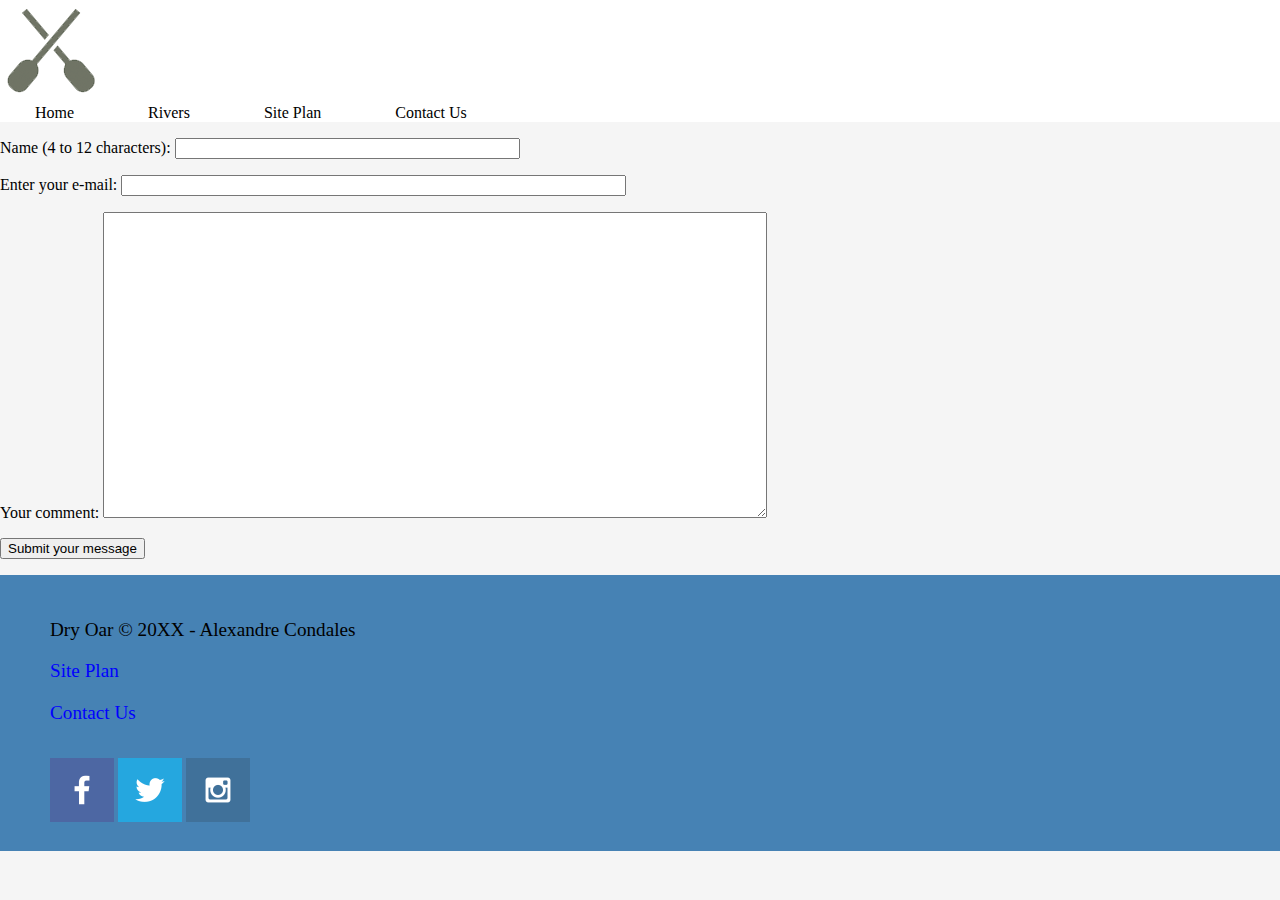
<file: wwr/contactus.html>
<!DOCTYPE html>
<html lang="en">
<head>
    <meta charset="UTF-8">
    <meta name="viewport" content="width=device-width, initial-scale=1.0">
    <title>Contact Us</title>
    <link rel="stylesheet" href="styles/style.css">
</head>
<body id="resolution">
    <!--<main class="home-grid">-->
    <div id="content">
  <header>
    <a id="logo_link" href="index.html"><img class="logo"  src="images/oars.png" alt="Dry Oar Logo"></a>
    <nav>
        <a href="index.html">Home</a>
        <a href="rivers.html">Rivers</a>
        <a href="site-plan-rafting.html">Site Plan</a>
        <a href="contactus.html">Contact Us</a>
    </nav>
 </header>
 <main class="home-grid">
    <div id="feedback"></div>
    <form action="/my-handling-form-page" method="post">
    <p>
        <label for="name">Name (4 to 12 characters):</label>
        <input type="text" name="name" id="name" required minlength="4" maxlength="22" size="40" />
            <p>           
                <label for="email">Enter your e-mail:</label>
                <input type="email" id="email" pattern="*@*.com" size="60" required/>    
            </p>
        </p>

        <p>
            <label for="story">Your comment:</label>
            <textarea name="story" id="story" rows="20" cols="80"></textarea>
        </p>
        
        
        <p class="button">
         <button type="submit">Submit your message</button>
        </p>
     </form> 
       
    </main>
    <footer>
        <p>Dry Oar &copy; 20XX - Alexandre Condales</p>
        <p><a href="site-plan-rafting.html">Site Plan</a></p>
        <p><a href="contactus.html">Contact Us</a></p>
        <div class="social">
            <a href="https://facebook.com">
                <img src="images/facebook.png" alt="fb icon">
            </a>
            <a href="https://twitter.com">
                <img src="images/twitter.png" alt="twitter icon">
            </a>
            <a href="https//instagram.com">
                <img src="images/instagram.png" alt="instagram icon">
            </a>
        </div>
    </footer>
  <!--</header> --> 
    </div>
    <script>
       // get the feedback div element so we can do something with it.
    const feedbackElement = document.getElementById('feedback');
    // get the form so we can read what was entered in it.
    const formElement = document.forms[0];
    // add a 'listener' to wait for a submission of our form. When that happens run the code below.
    formElement.addEventListener('submit', function(e) {
        // stop the form from doing the default action.
        e.preventDefault();
        // set the contents of our feedback element to a message letting the user know the form was submitted successfully. Notice that we pull the name that was entered in the form to personalize the message!
        feedbackElement.innerHTML = 'Hello '+ formElement.user_name.value +'! Thank you for your message. We will get back with you as soon as possible!';
        // make the feedback element visible.
        feedbackElement.style.display = "block";
        // add a class to move everything down so our message doesn't cover it.
        document.body.classList.toggle('moveDown');
    }); 
    </script>
</body>
</html>
</file>
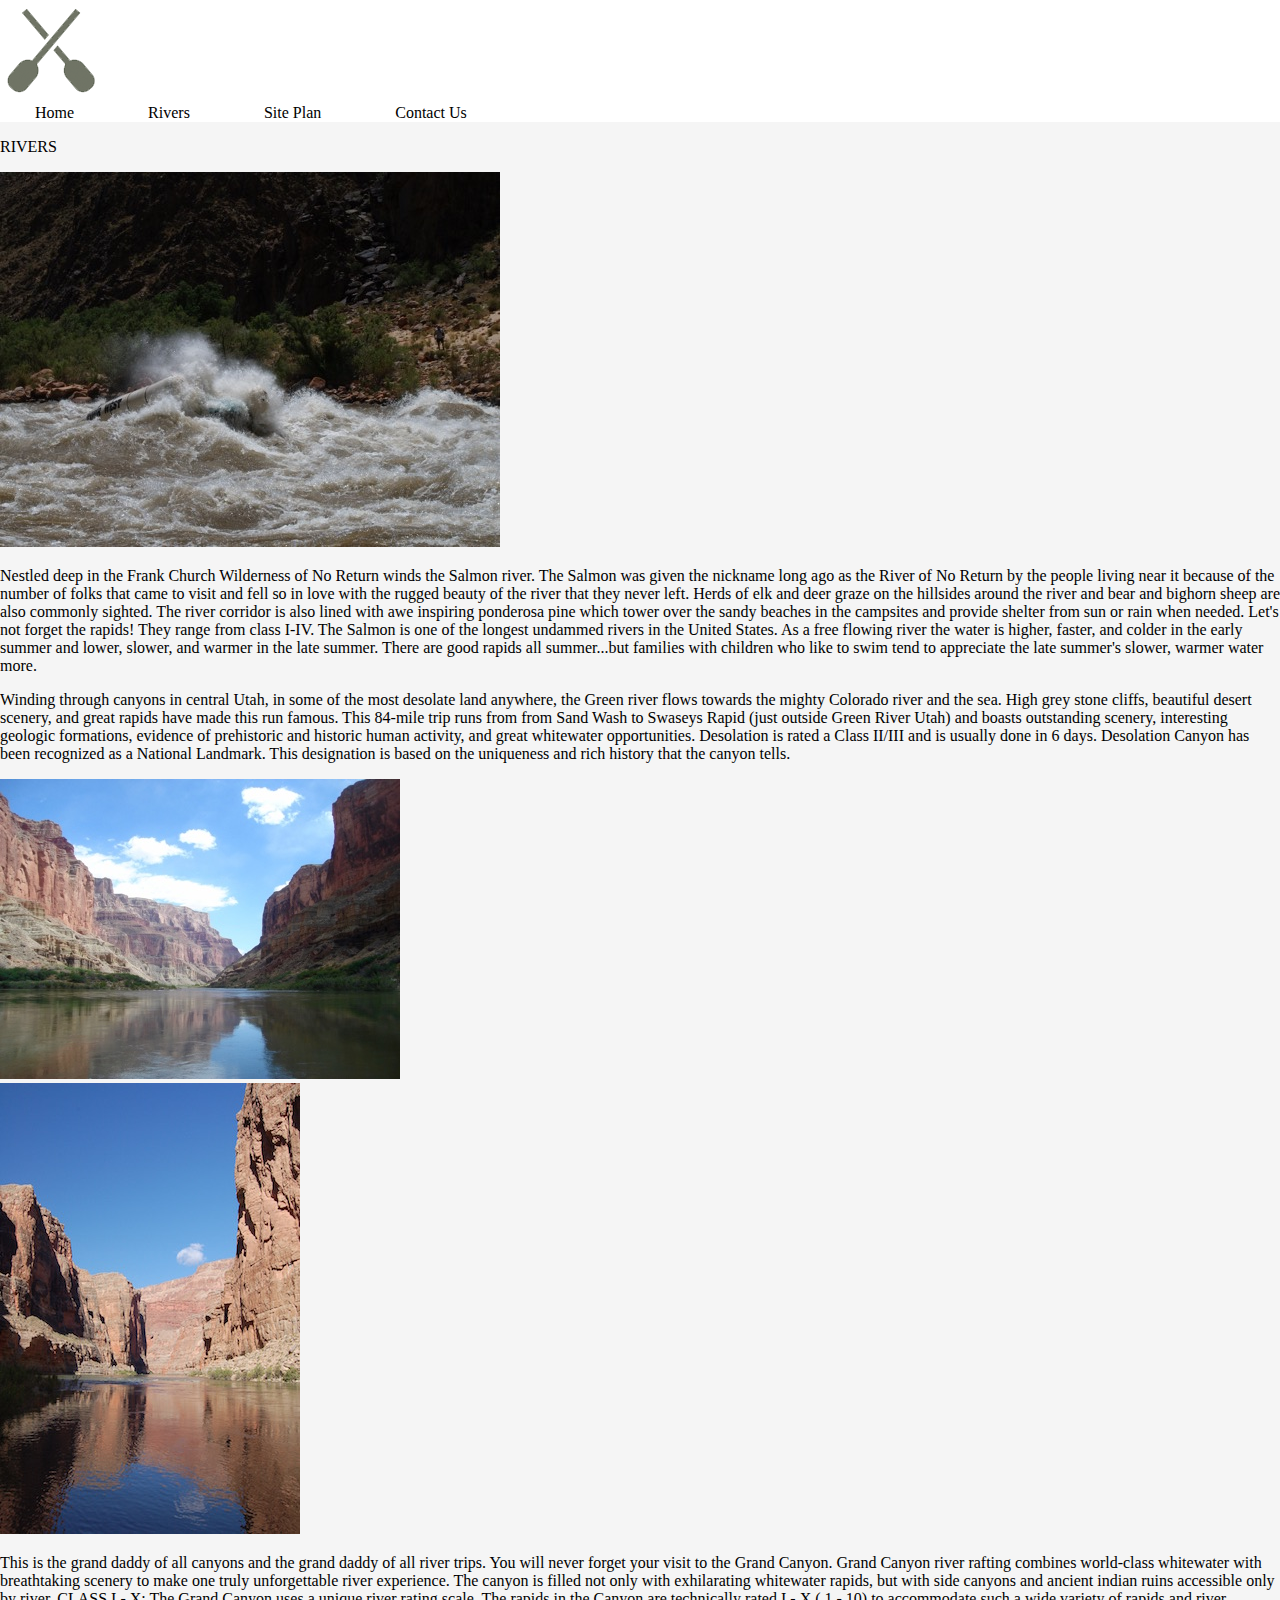
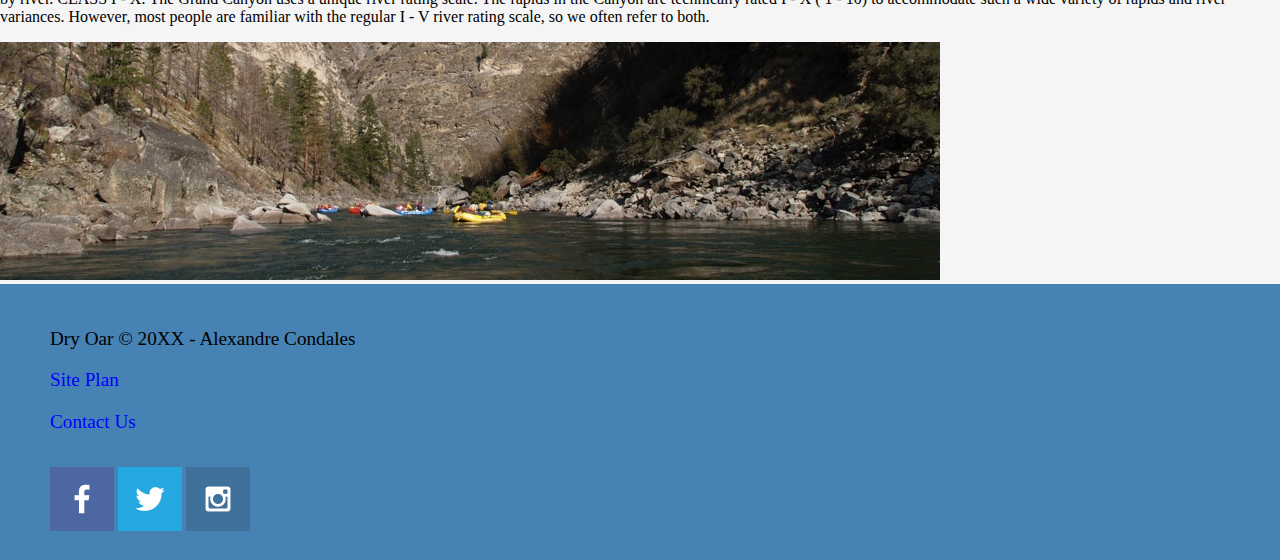
<file: wwr/rivers.html>
<!DOCTYPE html>
<html lang="en">
<head>
    <meta charset="UTF-8">
    <meta name="viewport" content="width=device-width, initial-scale=1.0">
    <title>Rivers</title>
    <link rel="stylesheet" href="styles/style.css">
</head>
<body>
    <div id="content">
  <header>
    <a id="logo_link" href="index.html"><img class="logo"  src="images/oars.png" alt="Dry Oar Logo"></a>
    <nav>
        <a href="index.html">Home</a>
        <a href="rivers.html">Rivers</a>
        <a href="site-plan-rafting.html">Site Plan</a>
        <a href="contactus.html">Contact Us</a>
    </nav>
 </header>
        <div>
            <p class="river-top">RIVERS</p>
        </div>
            <div>
                <section class="container">
                    <section class="image-placeholder">
                        <img  class="border-image" src="images/hermit1.jpg" alt="Main Fork of the Salmon River, Idaho">
                    </section>
                    <div>
                        <p>Nestled deep in the Frank Church Wilderness of No Return winds the Salmon river. The Salmon was given the nickname long ago as the River of No Return by the people living near it because of the number of folks that came to visit and fell so in love with the rugged beauty of the river that they never left. Herds of elk and deer graze on the hillsides around the river and bear and bighorn sheep are also commonly sighted. The river corridor is also lined with awe inspiring ponderosa pine which tower over the sandy beaches in the campsites and provide shelter from sun or rain when needed. Let's not forget the rapids! They range from class I-IV. The Salmon is one of the longest undammed rivers in the United States. As a free flowing river the water is higher, faster, and colder in the early summer and lower, slower, and warmer in the late summer. There are good rapids all summer...but families with children who like to swim tend to appreciate the late summer's slower, warmer water more.</p>
                    </div>
                </section>
                <section class="container">
                    <div>
                        <p>Winding through canyons in central Utah, in some of the most desolate land anywhere, the Green river flows towards the mighty Colorado river and the sea. High grey stone cliffs, beautiful desert scenery, and great rapids have made this run famous. This 84-mile trip runs from from Sand Wash to Swaseys Rapid (just outside Green River Utah) and boasts outstanding scenery, interesting geologic formations, evidence of prehistoric and historic human activity, and great whitewater opportunities. Desolation is rated a Class II/III and is usually done in 6 days. Desolation Canyon has been recognized as a National Landmark.  This designation is based on the uniqueness and rich history that the canyon tells.</p>
                    </div>
                    <div class="image-placeholder">
                        <img class="border-image" src="images/river-narrow.jpg" alt="Desolation and Gray Canyon, Utah">
                    </div>
                </section>
                <section class="container">
                    <div class="image-placeholder">
                        <img class="border-image" src="images/river-portrait.jpg" alt="Grand Canyon, Arizona">
                    </div>
                    <div>
                        <p>This is the grand daddy of all canyons and the grand daddy of all river trips. You will never forget your visit to the Grand Canyon. Grand Canyon river rafting combines world-class whitewater with breathtaking scenery to make one truly unforgettable river experience. The canyon is filled not only with exhilarating whitewater rapids, but with side canyons and ancient indian ruins accessible only by river. CLASS I - X: The Grand Canyon uses a unique river rating scale. The rapids in the Canyon are technically rated I - X ( 1 - 10) to accommodate such a wide variety of rapids and river variances. However, most people are familiar with the regular I - V river rating scale, so we often refer to both.</p>
                    </div>
                </section>
            </div>
                <section class="wide">
                    <img src="images/river-wide3.jpg" alt="river">
                </section>
    
    <main class="home-grid">
        
    </main>
    <footer>
        <p>Dry Oar &copy; 20XX - Alexandre Condales</p>
        <p><a href="site-plan-rafting.html">Site Plan</a></p>
        <p><a href="contactus.html">Contact Us</a></p>
        <div class="social">
            <a href="https://facebook.com">
                <img src="images/facebook.png" alt="fb icon">
            </a>
            <a href="https://twitter.com">
                <img src="images/twitter.png" alt="twitter icon">
            </a>
            <a href="https//instagram.com">
                <img src="images/instagram.png" alt="instagram icon">
            </a>
        </div>
    </footer>
  <!--</header> --> 
    </div>
</body>
</html>
</file>
<file: spreadingtalent/styles/site-plan.css>
/* if you are using any Google fonts change the font names below to your fonts. 
Any spaces in your font name should be replaced with a +. 
Fonts are separated by a | */
@import url('https://fonts.googleapis.com/css?family=IM+Fell+French+Canon+SC|Lato');


:root {
  /* change the values below to your colors from your palette */
  --primary-color: #003366   ;
  --secondary-color: #52A8C3 ;
  --accent1-color: #C78E7D;
  --accent2-color: #79cee8;

  /* change the values below to your chosen font(s) */
  --heading-font: "Noto+Sans";
 /* --paragraph-font: Lato, Helvetica, sans-serif;*/
  --paragraph-font: Verdana, Helvetica, sans-serif;

  /* these colors below should be chosen from among your palette colors above */
  --headline-color-on-white: #003366;  /* headlines on a white background */ 
  --headline-color-on-color: #52A8C3; /* headlines on a colored background */ 
  --paragraph-color-on-white: #C78E7D; /* paragraph text on a white background */ 
  --paragraph-color-on-color: #79cee8; /* paragraph text on a colored background */ 
  --paragraph-background-color: #c7e1ea  ;
  --nav-link-color: #b03712;
  --nav-background-color: #ccd6d9;
  --nav-hover-link-color: white;
  --nav-hover-background-color: #003366;
}
#logo_link-tsr {
    padding-top: 5px;
    justify-self: center;
    align-self: center;
}
#content {
    width: 1600px;
    max-width: 1600px;
    margin: 0 auto;
}
footer {
    margin-top: 100px;
    background-color: blanchedalmond;
    display: flex;
    justify-content: space-around;
    align-items: center;
}
footer a {
  padding: 1px 25px;
}
footer p,  a:hover {
    text-decoration: none;
}
footer p {
    font-size: 1em;
}
footer a:hover {
    background-color: #2ba0c1;
}
.home-grid-tsr {
    display: flex;
    grid-template-columns: 1fr 1fr 1fr 1fr 1fr 1fr 1fr 1fr 1fr 1fr;
    /*justify-content: space-around;*/
}
.gan-card {
  grid-column: 2/4;
  grid-row: 2/3;
  margin-right: 20px;
  margin-top: 20px;
}
.street-card {
  grid-column: 5/7;
  grid-row: 2/3;
}
.lady-card {
  grid-column: 8/10;
  grid-row: 2/3;
  margin-left: 20px;
  margin-top: 20px;
}
.card-img {
  width: 100%;
}
header {
  display: grid;
  grid-template-columns: 150px auto;
}
nav, a {
  text-align: center;
  text-decoration: none;
}
nav a {
  font-size: 32px;
  padding: 35px;
}
nav {
  display: flex;
  justify-content: space-around;

}
#background {
  grid-column: 1/11;
  grid-row: 4/9;
  height: 350px;
}
.card-paragraph {
  text-align: justify;
}
.competition-img {
  padding-top: 15px;
  width: 100%;
  height: 300px;
}
.social {
  display: flex;
}

* {box-sizing: border-box}
body {font-family: Verdana, sans-serif; margin:0}
.mySlides {display: none}
img {vertical-align: middle;}

/* Slideshow container */
.slideshow-container {
  max-width: 1000px;
  position: relative;
  margin: auto;
}

/* Next & previous buttons */
.prev, .next {
  cursor: pointer;
  position: absolute;
  top: 50%;
  width: auto;
  padding: 16px;
  margin-top: -22px;
  color: white;
  font-weight: bold;
  font-size: 18px;
  transition: 0.6s ease;
  border-radius: 0 3px 3px 0;
  user-select: none;
}

/* Position the "next button" to the right */
.next {
  right: 0;
  border-radius: 3px 0 0 3px;
}
.prev {
  left: 0;
  border-radius: 3px 0 0 3px;
}

/* On hover, add a black background color with a little bit see-through */
.prev:hover, .next:hover {
  background-color: rgba(0,0,0,0.8);
}
.container-grid {
  display: grid;
  grid-template-columns: (10, 1fr);
}
.container-fruits {
  display: flex;
    gap: 20px;
    align-items: flex-start;
    padding: 20px;
}
.come-over {
  color: black;
  font-size: 30px;
  font-family: sans-serif;
  font-style: oblique;
  
}
.paragraph-section {
  text-align: justify;
}
/*#hero-box {
  grid-column: 1/2;
  grid-row: 1/2;
  display: flex;
  border: 1px solid #ccc;
  padding: 15px;
}*/
#hero-msg {
  grid-column: 1/3;
  grid-row: 2/3;
  display: flex;
}
/* Caption text */
.text {
  color: #f2f2f2;
  font-size: 15px;
  padding: 8px 12px;
  position: absolute;
  bottom: 8px;
  width: 100%;
  text-align: center;
}
#text-coloring {
   color: blueviolet;
  font-size: 15px;
  padding: 8px 12px;
  position: absolute;
  bottom: 8px;
  width: 100%;
  text-align: center;
}
#text-lady {
  color: red;
  font-size: 15px;
  padding: 8px 12px;
  position: absolute;
  bottom: 8px;
  width: 100%;
  text-align: center;
}

/* Number text (1/3 etc) */
.numbertext {
  color: #f2f2f2;
  font-size: 12px;
  padding: 8px 12px;
  position: absolute;
  top: 0;
}

/* The dots/bullets/indicators */
.dot {
  cursor: pointer;
  height: 15px;
  width: 15px;
  margin: 0 2px;
  background-color: #bbb;
  border-radius: 50%;
  display: inline-block;
  transition: background-color 0.6s ease;
}

.active, .dot:hover {
  background-color: #717171;
}

/* Fading animation */
.fade {
  animation-name: fade;
  animation-duration: 1.5s;
}

@keyframes fade {
  from {opacity: .4} 
  to {opacity: 1}
}

/* On smaller screens, decrease text size */
@media only screen and (max-width: 300px) {
  .prev, .next,.text {font-size: 11px}
}
.container-cubing {
  display: flex;
  gap: 20px;
  padding: 20px;
  background-color: #f0f0f0;
}
.image-section {
  display: flex;
  flex-direction: column;
  align-items: flex-start;
}
.main-content {
  display: flex;
  flex-direction: column;
  align-items: flex-end;
  flex-grow: 1;
}
.image-placeholder {
  background-color: #cccccc;
  border: 1px solid #999999;
  display: flex;
  justify-content: center;
  align-items: center;
  margin-bottom: 10px;
}
.image-placeholder .small {
  width: 100px;
  height: 70px;
}
.image-placeholder .large {
  width: 300px;
  height: 200px;
}
.image-placeholder::before {
  content: '';
  font-size: 30px;
  color: #666666;
}
.text-below-image {
  font-family: Verdana, Geneva, Tahoma, sans-serif;
  align-self: left
  ;
}
.separator {
  width: 150px;
  height: 2px;
  background-color: #666666;
  margin: 20px 0;
}
.text-bottom-right {
  font-family: sans-serif;
  font-size: 14px;
  color: #333333;
  text-align: right;
  margin-top: auto;
}


/*  Look around below...but DON'T CHANGE ANYTHING! */

body {
  max-width: 1200px;
  margin: 0 auto;
  padding: 4em;
  font-size: 18px;
  text-align: center;
}
img {
  display: block;
  margin: 0 auto;
}
h1, h2, h3, h4, h5, h6 {
  font-family: var(--heading-font);
  color: var(--headline-color-on-white);
}
h2 {
  text-align: center;
}
hr {
  height: 3px;
  margin: 35px 0;
  background: var(--accent1-color);
}
header {
  padding: 1em;
  text-align: center;
  color: var(--headline-color-on-color);
  background-color: var(--paragraph-background-color);
}
header > h1, header > h2 {
  color: var(--headline-color-on-color);
}

p {
  font-family: var(--paragraph-font);
  color: var(--paragraph-color-on-white);
  padding: 1em;
}
.colors {
  width: 100%;
  min-width: 350px;
  margin: 30px auto;
  text-align: center;
}
.colors th {
  background-color: #999;
}
.colors td{
  width: 25%;
  height: 3em;
}

.primary {
  background-color: var(--primary-color);
}
.secondary {
  background-color: var(--secondary-color);
}
.accent1 {
  background-color: var(--accent1-color);
}
.accent2{
  background-color: var(--accent2-color);
}

p.colored {
  background-color: var(--paragraph-background-color);
  color: var(--paragraph-color-on-color);
}

nav {
  background-color: var(--nav-background-color);
  line-height: 3em;
  text-align: center;
  font-size: 1.2em;
}
nav  {
  list-style-type: none;
  display: flex;

}
nav a {
  padding:1em;
  min-width: 120px;
  text-decoration: none;
  padding: 10px;

}
nav a:link, nav a:visited {
  color: var(--nav-link-color);
}
nav a:hover {
  color: var(--nav-hover-link-color);
  background-color: var(--nav-hover-background-color);
}

.sitemap {
  display: grid;
  justify-content: center;

  grid-template-columns: repeat(6, 15%);
  grid-template-rows: 3em 1.5em 1.5em 3em;
  grid-template-areas: ". . home home . ."
    ". . . top . ."
    ". left left right right ."
    "page2 page2 . . page3 page3";
}
.sitemap > div {

  text-align: center;

}
.sm-home {
  grid-area: home;
  background-color: #ccc;
  line-height: 3em;
}
.sm-page2 {
  grid-area: page2;
  background-color: #ccc;
  line-height: 3em;
}
.sm-page3 {
  grid-area: page3;
  background-color: #ccc;
  line-height: 3em;
}

.top {
  grid-area: top;
  border-left: 1px solid;
}

.left {
  grid-area: left;
  border-top: 1px solid;
  border-left: 1px solid;
}

.right {
  grid-area: right;
  border-top: 1px solid;
  border-right: 1px solid;
}
</file>
<file: wwr/styles/style.css>
#content {   
    max-width: 1600px;
    margin: 0 auto;
}
nav a {
    text-align: center;
    margin: 0 auto;
    color: black;
    text-decoration: none;
    padding: 35px;
}
#hero-msg h1, #hero-msg h4 {
    text-align: center;
}
.button-box {
    text-align: center;
    display: block;
}
main section {
    text-align: center;
}
#backgound {
    height: 725px;
}
body {
    background-color: whitesmoke;
    padding: 0;
    margin: 0;
}
header {
    background-color: white;
}
nav a:hover {
    background-color: yellow;
    color: red;
    text-decoration: underline;
}
/*.book, .join {
    background-color: azure;
    text-decoration: none;
    padding: 15px 30px;
    text-align: center;
}*/
.book:hover, .join:hover {
    background-color: yellow;
    color: red;
    text-decoration: underline;
}
#background {
    background-color: black;
}
.msg {
    background-color: bisque;
    line-height: 1.5em;
    padding: 35px;
}
footer {
    background-color: steelblue;
}
.home-title {
    color: black;
    font-family: 'Courier New', Courier, monospace;
    font-size: 2em;
    margin-top: 10px;
    text-align: center;
}
h4 {
    color: black;
}
/*.book, .join {
    color: brown;
    margin-top: 50px;
    border-radius: 5px;
}*/
.msg h2 {
    color: black;
    font-family:'Courier New', Courier, monospace;
}
.msg p {
    color: brown;
    padding-bottom: 15px;
}
footer {
    color: black;
    padding: 25px 50px;
}
footer a {
    color: blue;
    text-decoration: none;
}
footer a:hover {
    color: black;
}
footer p {
    font-size: 1.2em;
}
.icon {
    width: 80px;
    padding-top: 10px;
}
footer p a:hover {
    text-decoration: underline;
}
#hero-img {
    width: 100%;
    margin: 25px auto;
}
h2 {
    margin: 0;
}
#link-logo {
    padding-top: 5px;
}
footer .social  img {
    padding-top: 15px;
}
.rivers-card, .camping-card, .rapids-card {
    margin: 200px 0;
}
.card-img {
    border: 10px solid #d9c2a3;
}
main section img {
    box-sizing: border-box;
}
/*.book {
    text-align: center;
    margin: 100% auto;
    padding: 25px 50px;

}*/
</file>
<file: styles/styles.css>
body {
    background-color: white;
    margin: 0;
}
nav {
    background-color: steelblue;
    padding: 25px;
}
a {
    font-size: 1.5em;
    color: white;
    padding: 25px;
}
h1 {
    color: white;
    text-align: center;
    font-family: Arial, Helvetica, sans-serif;
    margin: 50px 0;
}
img {
    width: 25%;
    /*display: block;*/
    margin: 0 auto;
    border: 4px solid white;
    border-radius: 50%;
    text-align: center;
}
p {
    width: 80%;
    padding: 30px;
}
/*footer {
    background-color: steelblue;
    color: white;
}*/
.main-para {
    font-size: 1.5em;
    line-height: 1.5em;
    color: white;
}
main p {
    width: 80%;
    margin: 0 auto;
    text-align: center;
}
#active {
    background-color: white;
    color: steelblue;
}
/*nav, footer {
    text-align: center;
    background-color: steelblue;
    color: brown;
}*/
/*footer p {
    font-size: 20px;
    margin: 20px auto;
    color: black;
    padding: 25px;*
}*/
a:hover {
    background-color: white;
    color: steelblue;
}
.parra1 {
    color: white;
}
.parraresto {
    text-align: left;
    
}
h1:hover {
    color: black;
}
#imgsolo {
    width: 80%;
    margin: 0 auto;
}
</file>
<file: positionstyles.css>
/* CSS - Name: "positionstyles.css" */
/* Activity 1 styles */
.content1 {
  /* This is the parent of the activity 1 boxes. */
  display: grid;
  grid-template-columns: 1fr 1fr;
  justify-items: center;
  gap: 20px;
}
.red1 { 
  width: 100%; 
  height: 100px; 
  background-color: red;
  grid-column: 1/3; 

} 
.green1 {
  width: 100px; 
  height: 100px; 
  background-color: green; 

} 
.yellow1 {
  width: 100px; 
  height: 100px; 
  background-color: gold; 
} 
.blue1 {
  width: 100%; 
  height: 100px; 
  background-color: blue;
  grid-column: 1/3; 
} 
/* Activity 2 styles */ 
.content2 {
  /* This is the parent of the activity 2 boxes. */
  /*display: grid;*/
  position: relative;
}
.red2 {
  width: 100px; 
  height: 100px; 
  background-color: red; 
  top: 0;
  left: 0;
  /*z-index: 4;*/
  position: absolute;
} 
.green2 { 
  width: 100px; 
  height: 100px; 
  background-color: green;
  top: 40px;
  left: 40px;
  z-index: 2;
  position: absolute;
} 
.yellow2 {
  width: 100px; 
  height: 100px; 
  background-color: gold;
  top: 80px;
  left: 80px;
  position: absolute; 
  z-index: 3;
} 
.blue2 {
  width: 100px; 
  height: 100px; 
  background-color: blue; 
  top: 120px;
  left: 120px;
  position: absolute;
  z-index: 4;
} 
/* Activity 3 styles */ 
.content3 {
  /* This is the parent of the activity 3 boxes. */
  display: grid;
  grid-template-columns: 1fr 1fr;
  justify-items: center;
}
.red3 {
  width: 100%; 
  height: 100px; 
  background-color: red;
  grid-column: 1/3; 
} 
.green3 {
  width: 400px; 
  height: 200px; 
  background-color: green;
  /*padding-left: 100px;
  padding-right: 100px;*/
  grid-column: 1/2;
  padding-left: 25px;
  margin-right: 30px;
} 
.yellow3 {
  width: 400px; 
  height: 200px; 
  background-color: gold;
  grid-column: 2/3;
  padding-right: 25px;
  margin-left: 40px; 
} 
.blue3 {
  width: 100%;
  height: 100px; 
  background-color: blue;
  grid-column: 1/3; 
} 
/* Activity 4 styles */ 
.content4 {
  /* This is the parent of the activity 4 boxes. */
  height: 400px;
  display: grid;
  grid-template-columns: 1fr 1fr;
  grid-template-rows: 1fr 1fr 1fr;
  gap: 0px;
}
.red4 {
  width: 100%; 
  height: 100%; 
  background-color: red;
  grid-column: 1/2;
  grid-row: 1/4; 
} 
.green4 {
  width: 100%; 
  height: 100px; 
  background-color: green;
  grid-column: 2/3;
  grid-row: 1/2;
  padding-bottom: 30px; 
} 
.yellow4 {
  width: 100%; 
  height: 100px; 
  background-color: gold;
  grid-column: 2/3;
  grid-row: 2/3;
  padding-top: 30px;
} 
.blue4 {
  width: 100%; 
  height: 100px; 
  background-color: blue;
  grid-column: 2/3;
  grid-row: 3/4;
  padding-top: 15px;
  padding-bottom: 25px; 
} 
/* Activity 5 styles */ 
.content5 {
  /* This is the parent of the activity 5 boxes. */
  height: 400px;
  /*display: grid;
  grid-template-columns: 1fr 1fr;*/
}
.red5 { 
  width: 100%; 
  height: 100px; 
  background-color: red;
  grid-column: 1/3;
  grid-row: 1/2; 
} 
.green5 { 
  width: 200px; 
  height: 200px; 
  background-color: green;
  /*position: absolute;*/
  /*top: 100px;*/
  /*z-index: 4;*/
  float: left;
} 
.yellow5 {
  width: 100%; 
  height: 250px; 
  background-color: gold;
  /*float: right;*/ 
  /*grid-column: 1/3;*/
  /*grid-row: 2/3;*/
  /*text-align: right;*/
} 
.blue5 {
  width: 100%; 
  height: 100px; 
  background-color: blue;
  /*grid-column: 1/3;
  grid-row: 3/4;*/ 
} 
/* Activity 6 styles */ 
.content6 {
  /* This is the parent of the activity 6 boxes. */
  display: grid;
  grid-template-columns: 1fr 1fr 1fr 1fr 1fr 1fr;
  grid-template-rows: 1fr 1fr 1fr 1fr 1fr 1fr;
}
.red6 {
  width: 500px; 
  height: 200px; 
  background-color: red;
  /*position: absolute;*/
  z-index: 4;
  grid-column: 1/5;
  grid-row: 1/3;
} 
.green6 {
  width: 300px; 
  height: 300px; 
  background-color: green;
  grid-column: 1/3;
  grid-row: 4/7;
  z-index: 10;
}   
.yellow6 {
  width: 200px; 
  height: 400px; 
  background-color: gold;
  grid-column: 5/7;
  grid-row: 3/7;
  z-index: 15;
} 
.blue6 {
  width: 500px; 
  height: 500px; 
  background-color: blue;
  z-index: 4;
  top: 5px;
  left: 50px;
  grid-column: 2/6;
  grid-row: 2/6;
} 


/* Do not make any changes below here */
.activity {
  width: 70%; 
  margin: 20px auto; 
  font-family: Arial, sans-serif; 
  border: 1px solid black; 
  padding: 10px; 
  clear:both; 
  overflow: auto;
} 

.hint {
  border: 1px solid grey;
  background: #e0e0e0;
  padding: .5em;
  position: relative;
  margin: 1em 0;
}
.hint h3 {
  margin: 0;
}
.hint:hover {
  background: #d0d0d0;
}
.hint > div {
  display: none;
}

.hint input[type=checkbox] {
  position: absolute;
  width: 100%;
  height: 100%;
  opacity: 0;
  z-index: 1;
  cursor: pointer;
}

.hint input[type=checkbox]:checked ~ div {
  display: block;
}

.hint i {
  position: absolute;
  transform: translate(-6px, 0);
  margin-top: 16px;
  right: 10px;
  top: -3px;
}
.hint i:before, .hint i:after {
  content: "";
  position: absolute;
  background-color: black;
  width: 3px;
  height: 9px;
}
.hint i:before {
  transform: translate(2px, 0) rotate(45deg);
}
.hint i:after {
  transform: translate(-2px, 0) rotate(-45deg);
}

.hint input[type=checkbox]:checked ~ i:before {
  transform: translate(-2px, 0) rotate(45deg);
}
.hint input[type=checkbox]:checked ~ i:after {
  transform: translate(2px, 0) rotate(-45deg);
}
.hint a {
  position: relative;
  z-index: 1;
}
</file>
<file: post_three.css>
body {
    font-family: Arial, Helvetica, sans-serif;
    display: flex;
    justify-content: center;
    align-items: center;
    background-color: #f0f2f5;
    margin: 0%;
    min-height: 100vh;
    width: 100%;
}
.post_card {
    width: 300px;
    margin: 20px auto;
    border-radius: 8px;
    overflow: hidden;
    font-family: 'Times New Roman', Times, serif;
}
.post_image {
    width: 100%;
    height: auto;
    display: block;
}
.text, p {
    text-align: center;
}
.bottom {
    display: block;
    text-align: center;
}
.background {
    background-color: midnightblue;
    color: white;
    display: grid;
    grid-template-columns: 1fr 1fr 1fr
}
.colum1 {
    grid-column: 1/2 ;
    grid-row: 1/3;
}
.colum2 {
    grid-column: 2/3;
    grid-row: 1/3;

}
.colum3 {
    grid-column: 3/4;
    grid-row: 1/3;
}
</file>
